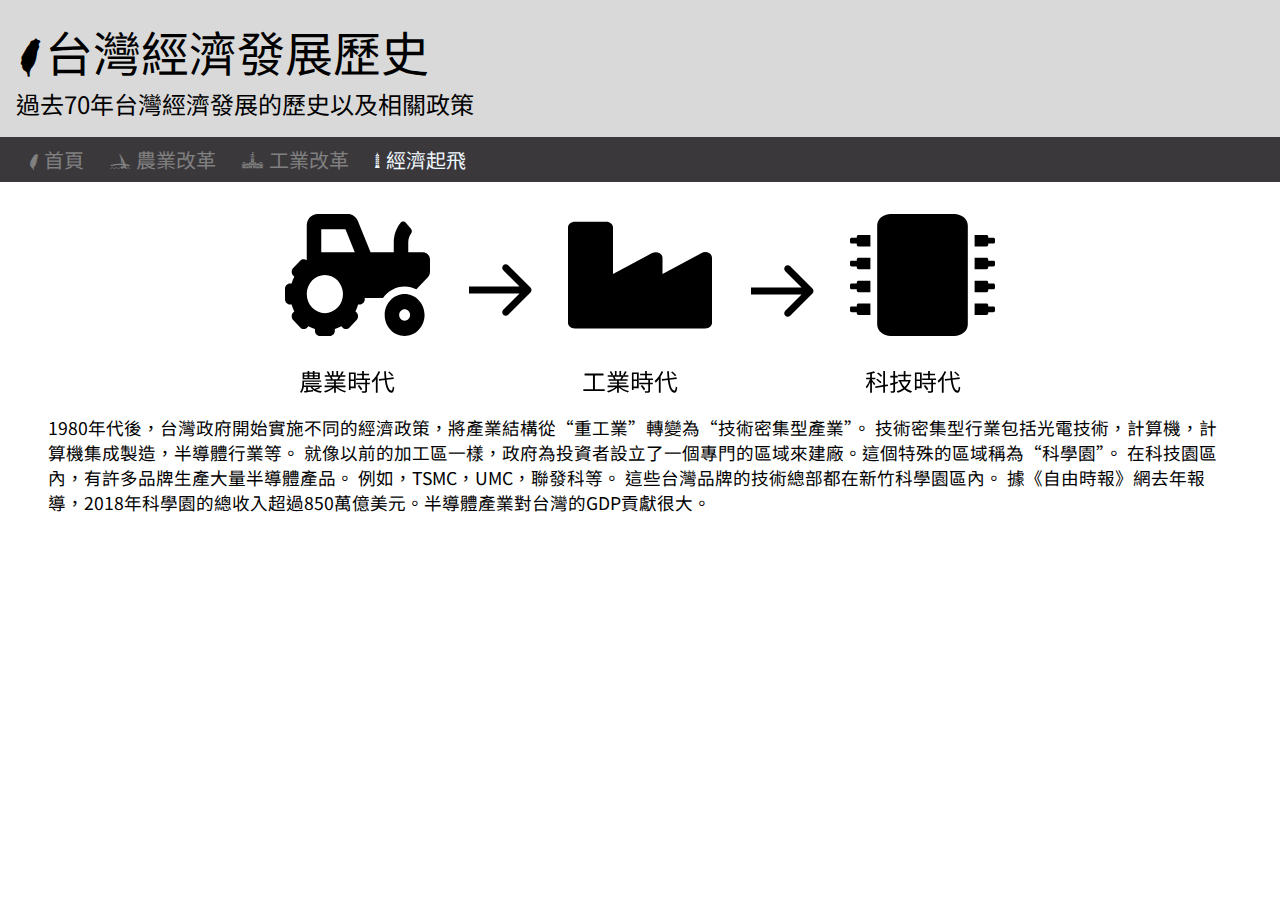
<file: fourth.html>
<!DOCTYPE html>
<html lang="zh-hant">
  <head>
    <meta charset="UTF-8" />
    <meta http-equiv="X-UA-Compatible" content="IE=edge" />
    <meta name="viewport" content="width=device-width, initial-scale=1.0" />
    <meta
      name="description"
      content="此網站介紹台灣過去70年歷史經濟發展相關政策"
    />
    <!-- 使用google font 字體引入 -->
    <link rel="preconnect" href="https://fonts.googleapis.com" />
    <link rel="preconnect" href="https://fonts.gstatic.com" crossorigin />
    <link
      href="https://fonts.googleapis.com/css2?family=Noto+Sans+TC&display=swap"
      rel="stylesheet"
    />
    <!-- 放入網頁title icon -->
    <link rel="icon" href="./res/taiwanIcon.png" />
    <!-- 跟etension css做連結 -->
    <link rel="stylesheet" href="./style.css" />
    <!-- 使用台灣icon -->
    <link rel="stylesheet" href="./res/twicon/twicon.css" />
    <title>台灣發展歷史</title>
  </head>
  <body>
    <!-- 標題 -->
    <header>
      <h1 class="headertitle">
        <i class="twicon-main-island"></i>台灣經濟發展歷史
      </h1>
      <h3 class="headertext">過去70年台灣經濟發展的歷史以及相關政策</h3>
    </header>

    <!-- 導覽列 -->
    <nav>
      <ul>
        <li>
          <a href="./index.html"><i class="twicon-main-island"></i> 首頁</a>
        </li>
        <li>
          <a href="./second.html"><i class="twicon-lovers-brg"></i> 農業改革</a>
        </li>
        <li>
          <a href="./third.html"
            ><i class="twicon-president-office"></i> 工業改革</a
          >
        </li>
        <li>
          <a class="active" href="./fourth.html"
            ><i class="twicon-taipei101"></i> 經濟起飛</a
          >
        </li>
      </ul>
    </nav>
    <section class="containner2">
      <section class="contentsvg">
        <svg
          width="710"
          height="189"
          viewBox="0 0 710 189"
          fill="none"
          xmlns="http://www.w3.org/2000/svg"
        >
          <g clip-path="url(#clip0)">
            <path
              d="M119.625 80.0625C108.614 80.0625 99.6875 89.4508 99.6875 101.031C99.6875 112.612 108.614 122 119.625 122C130.636 122 139.563 112.612 139.563 101.031C139.563 89.4508 130.636 80.0625 119.625 80.0625ZM119.625 106.75C116.628 106.75 114.188 104.184 114.188 101.031C114.188 97.8788 116.628 95.3125 119.625 95.3125C122.622 95.3125 125.063 97.8788 125.063 101.031C125.063 104.184 122.622 106.75 119.625 106.75ZM137.75 38.125H123.25V28.5461C123.25 25.1815 124.315 21.9314 126.229 19.2912C127.231 17.9092 127.034 15.941 125.93 14.6471L121.03 8.88787C119.521 7.11268 116.879 7.23897 115.434 9.07373C111.147 14.5113 108.75 21.4 108.75 28.5461V38.125H85.5659L72.858 6.9435C72.0232 4.88196 70.6301 3.12435 68.8522 1.88965C67.0743 0.654958 64.9903 -0.0022268 62.8598 -1.73353e-05H32.625C26.6279 -1.73353e-05 21.75 5.13018 21.75 11.4375V46.3505C19.7948 44.7468 17.0013 44.8112 15.2046 46.7007L8.15625 54.1137C6.21008 56.1605 6.21008 59.4797 8.15625 61.5266L9.30266 62.7323C8.17211 64.9388 7.27266 67.2167 6.6043 69.5757H4.98438C2.23164 69.5757 0 71.9228 0 74.8179V85.3023C0 88.1974 2.23164 90.5445 4.98438 90.5445H6.60203C7.27266 92.9058 8.16984 95.1814 9.30039 97.3903L8.15399 98.596C6.20781 100.643 6.20781 103.962 8.15399 106.009L15.2023 113.422C17.1485 115.469 20.3045 115.469 22.2507 113.422L23.3971 112.216C25.4951 113.405 27.661 114.351 29.904 115.054V116.758C29.904 119.653 32.1356 122 34.8884 122H44.8571C47.6098 122 49.8415 119.653 49.8415 116.758V115.056C52.0845 114.354 54.2504 113.408 56.3484 112.219L57.4948 113.424C59.4409 115.471 62.597 115.471 64.5431 113.424L71.5915 106.011C73.5377 103.964 73.5377 100.645 71.5915 98.5984L70.4451 97.3927C71.5756 95.1862 72.4751 92.9082 73.1434 90.5492H74.7656C77.5184 90.5492 79.75 88.2022 79.75 85.3071V83.8774H97.9974C102.961 76.9696 110.757 72.4399 119.625 72.4399C123.848 72.4399 127.797 73.5383 131.361 75.3469L142.875 63.2374C144.234 61.8078 144.998 59.8681 144.998 57.8451V45.75C145 41.5396 141.753 38.125 137.75 38.125ZM39.875 99.125C29.8655 99.125 21.75 90.5898 21.75 80.0625C21.75 69.5352 29.8655 61 39.875 61C49.8845 61 58 69.5352 58 80.0625C58 90.5898 49.8845 99.125 39.875 99.125ZM44.8594 38.125H36.25V15.25H60.4673L69.7903 38.125H44.8594Z"
              fill="black"
            />
          </g>
          <path
            d="M416.626 39.0259L377.5 60.1205V43.8507C377.5 39.3433 371.613 36.6071 367.126 39.0259L328 60.1205V13.3438C328 10.1853 324.978 7.625 321.25 7.625H289.75C286.022 7.625 283 10.1853 283 13.3438V108.656C283 111.815 286.022 114.375 289.75 114.375H420.25C423.978 114.375 427 111.815 427 108.656V43.8507C427 39.3431 421.113 36.6071 416.626 39.0259Z"
            fill="black"
          />
          <path
            d="M682.812 11.4375V110.562C682.812 116.879 676.726 122 669.219 122H605.781C598.274 122 592.188 116.879 592.188 110.562V11.4375C592.188 5.12066 598.274 0 605.781 0H669.219C676.726 0 682.812 5.12066 682.812 11.4375ZM710 25.2578V28.1172C710 28.4964 709.821 28.86 709.502 29.1281C709.184 29.3962 708.751 29.5469 708.301 29.5469H703.203V30.9766C703.203 31.3557 703.024 31.7194 702.705 31.9875C702.387 32.2556 701.955 32.4062 701.504 32.4062H689.609V20.9688H701.504C701.955 20.9688 702.387 21.1194 702.705 21.3875C703.024 21.6556 703.203 22.0193 703.203 22.3984V23.8281H708.301C708.751 23.8281 709.184 23.9788 709.502 24.2469C709.821 24.515 710 24.8786 710 25.2578V25.2578ZM710 48.1328V50.9922C710 51.3714 709.821 51.735 709.502 52.0031C709.184 52.2712 708.751 52.4219 708.301 52.4219H703.203V53.8516C703.203 54.2307 703.024 54.5944 702.705 54.8625C702.387 55.1306 701.955 55.2812 701.504 55.2812H689.609V43.8438H701.504C701.955 43.8438 702.387 43.9944 702.705 44.2625C703.024 44.5306 703.203 44.8943 703.203 45.2734V46.7031H708.301C708.751 46.7031 709.184 46.8538 709.502 47.1219C709.821 47.39 710 47.7536 710 48.1328ZM710 71.0078V73.8672C710 74.2464 709.821 74.61 709.502 74.8781C709.184 75.1462 708.751 75.2969 708.301 75.2969H703.203V76.7266C703.203 77.1057 703.024 77.4694 702.705 77.7375C702.387 78.0056 701.955 78.1562 701.504 78.1562H689.609V66.7188H701.504C701.955 66.7188 702.387 66.8694 702.705 67.1375C703.024 67.4056 703.203 67.7693 703.203 68.1484V69.5781H708.301C708.751 69.5781 709.184 69.7288 709.502 69.9969C709.821 70.265 710 70.6286 710 71.0078ZM710 93.8828V96.7422C710 97.1214 709.821 97.485 709.502 97.7531C709.184 98.0212 708.751 98.1719 708.301 98.1719H703.203V99.6016C703.203 99.9807 703.024 100.344 702.705 100.613C702.387 100.881 701.955 101.031 701.504 101.031H689.609V89.5938H701.504C701.955 89.5938 702.387 89.7444 702.705 90.0125C703.024 90.2806 703.203 90.6443 703.203 91.0234V92.4531H708.301C708.751 92.4531 709.184 92.6038 709.502 92.8719C709.821 93.14 710 93.5036 710 93.8828V93.8828ZM573.496 89.5938H585.391V101.031H573.496C573.045 101.031 572.613 100.881 572.295 100.613C571.976 100.344 571.797 99.9807 571.797 99.6016V98.1719H566.699C566.249 98.1719 565.816 98.0212 565.498 97.7531C565.179 97.485 565 97.1214 565 96.7422V93.8828C565 93.5036 565.179 93.14 565.498 92.8719C565.816 92.6038 566.249 92.4531 566.699 92.4531H571.797V91.0234C571.797 90.6443 571.976 90.2806 572.295 90.0125C572.613 89.7444 573.045 89.5938 573.496 89.5938V89.5938ZM573.496 66.7188H585.391V78.1562H573.496C573.045 78.1562 572.613 78.0056 572.295 77.7375C571.976 77.4694 571.797 77.1057 571.797 76.7266V75.2969H566.699C566.249 75.2969 565.816 75.1462 565.498 74.8781C565.179 74.61 565 74.2464 565 73.8672V71.0078C565 70.6286 565.179 70.265 565.498 69.9969C565.816 69.7288 566.249 69.5781 566.699 69.5781H571.797V68.1484C571.797 67.7693 571.976 67.4056 572.295 67.1375C572.613 66.8694 573.045 66.7188 573.496 66.7188V66.7188ZM573.496 43.8438H585.391V55.2812H573.496C573.045 55.2812 572.613 55.1306 572.295 54.8625C571.976 54.5944 571.797 54.2307 571.797 53.8516V52.4219H566.699C566.249 52.4219 565.816 52.2712 565.498 52.0031C565.179 51.735 565 51.3714 565 50.9922V48.1328C565 47.7536 565.179 47.39 565.498 47.1219C565.816 46.8538 566.249 46.7031 566.699 46.7031H571.797V45.2734C571.797 44.8943 571.976 44.5306 572.295 44.2625C572.613 43.9944 573.045 43.8438 573.496 43.8438V43.8438ZM573.496 20.9688H585.391V32.4062H573.496C573.045 32.4062 572.613 32.2556 572.295 31.9875C571.976 31.7194 571.797 31.3557 571.797 30.9766V29.5469H566.699C566.249 29.5469 565.816 29.3962 565.498 29.1281C565.179 28.86 565 28.4964 565 28.1172V25.2578C565 24.8786 565.179 24.515 565.498 24.2469C565.816 23.9788 566.249 23.8281 566.699 23.8281H571.797V22.3984C571.797 22.0193 571.976 21.6556 572.295 21.3875C572.613 21.1194 573.045 20.9688 573.496 20.9688V20.9688Z"
            fill="black"
          />
          <path
            d="M33.056 161.352H29.552V159.792H33.056V161.352ZM33.056 164.088H29.552V162.504H33.056V164.088ZM19.256 162.504H22.568V164.088H19.256V162.504ZM19.256 159.792H22.568V161.352H19.256V159.792ZM27.8 162.504V164.088H24.296V162.504H27.8ZM27.8 159.792V161.352H24.296V159.792H27.8ZM34.784 158.592H29.552V156.912H27.8V158.592H24.296V156.912H22.568V158.592H17.6V165.312H34.784V158.592ZM33.92 172.968C32.768 173.64 30.896 174.504 29.504 175.032C28.592 174.456 27.848 173.76 27.272 172.968H33.92ZM22.904 176.544V172.968H25.52C26.144 174.12 26.984 175.104 28.016 175.92L22.904 176.544ZM34.136 172.968H36.632V171.6H18.968C19.04 170.88 19.064 170.16 19.064 169.536V167.832H36.08V166.488H17.36V169.512C17.36 171.96 17.096 175.416 15.056 177.96C15.488 178.152 16.232 178.584 16.568 178.872C17.864 177.192 18.512 175.032 18.824 172.968H21.176V176.76C20.408 176.856 19.712 176.928 19.088 177L19.304 178.536C21.656 178.224 24.92 177.792 28.064 177.384L28.016 175.92C29.96 177.456 32.576 178.416 35.888 178.824C36.104 178.344 36.56 177.624 36.944 177.288C34.568 177.072 32.504 176.568 30.824 175.776C32.24 175.296 33.896 174.648 35.288 173.952L34.136 172.968ZM34.016 170.328V169.104H20.432V170.328H34.016ZM53.576 162.696C53.24 163.512 52.76 164.496 52.352 165.192L52.592 165.264H46.952L47.72 165.096C47.528 164.448 47.024 163.44 46.52 162.696H53.576ZM60.464 173.136V171.624H50.84V169.848H58.352V168.48H50.84V166.728H59.528V165.264H54.08C54.56 164.544 55.088 163.608 55.568 162.696H60.368V161.16H56.648C57.32 160.248 58.088 158.928 58.76 157.704L56.936 157.224C56.504 158.304 55.736 159.864 55.112 160.872L56 161.16H53.096V156.912H51.416V161.16H48.56V156.912H46.904V161.16H43.952L45.176 160.704C44.816 159.744 43.952 158.256 43.136 157.176L41.624 157.68C42.344 158.76 43.184 160.2 43.52 161.16H39.704V162.696H45.56L44.72 162.864C45.2 163.584 45.68 164.544 45.896 165.264H40.664V166.728H49.088V168.48H41.864V169.848H49.088V171.624H39.608V173.136H47.456C45.296 174.816 41.96 176.256 38.984 176.928C39.368 177.312 39.896 177.984 40.136 178.44C43.28 177.528 46.784 175.8 49.088 173.712V178.824H50.84V173.592C53.144 175.8 56.648 177.6 59.864 178.512C60.104 178.008 60.656 177.312 61.064 176.928C57.992 176.28 54.68 174.864 52.496 173.136H60.464ZM69.032 160.104V165.432H65.552V160.104H69.032ZM65.552 172.536V166.992H69.032V172.536H65.552ZM70.712 158.496H63.92V176.088H65.552V174.144H70.712V158.496ZM72.68 171.936C73.904 173.208 75.176 174.984 75.728 176.16L77.24 175.2C76.688 174.024 75.344 172.32 74.12 171.12L72.68 171.936ZM85.064 165.984V164.4H78.872V161.352H84.032V159.768H78.872V156.912H77.12V159.768H72.128V161.352H77.12V164.4H71.096V165.984H80.288V168.696H71.216V170.28H80.288V176.688C80.288 177.048 80.168 177.144 79.76 177.168C79.376 177.192 78.056 177.192 76.568 177.144C76.832 177.6 77.072 178.32 77.144 178.8C79.088 178.8 80.288 178.776 81.032 178.512C81.752 178.248 82.016 177.72 82.016 176.712V170.28H84.8V168.696H82.016V165.984H85.064ZM108.344 161.28C107.528 160.2 105.824 158.568 104.384 157.44L103.088 158.304C104.504 159.48 106.184 161.16 106.952 162.24L108.344 161.28ZM93.536 157.2C91.976 160.968 89.336 164.616 86.6 166.944C86.912 167.352 87.44 168.24 87.632 168.672C88.736 167.664 89.816 166.488 90.848 165.144V178.8H92.648V162.576C93.632 161.016 94.52 159.408 95.216 157.728L93.536 157.2ZM108.8 164.928L108.56 163.248L101.384 164.16C101.144 162.048 101 159.72 100.928 157.296H99.152C99.248 159.792 99.416 162.168 99.608 164.4L93.8 165.12L94.04 166.8L99.8 166.08C100.712 173.568 102.632 178.536 106.568 178.824C107.816 178.896 108.776 177.648 109.304 173.544C108.944 173.376 108.176 172.944 107.816 172.608C107.576 175.368 107.192 176.784 106.496 176.736C103.928 176.496 102.368 172.2 101.552 165.84L108.8 164.928Z"
            fill="black"
          />
          <path
            d="M309.912 175.224V161.448H318.528V159.624H299.568V161.448H307.968V175.224H298.32V177H319.728V175.224H309.912ZM336.576 162.696C336.24 163.512 335.76 164.496 335.352 165.192L335.592 165.264H329.952L330.72 165.096C330.528 164.448 330.024 163.44 329.52 162.696H336.576ZM343.464 173.136V171.624H333.84V169.848H341.352V168.48H333.84V166.728H342.528V165.264H337.08C337.56 164.544 338.088 163.608 338.568 162.696H343.368V161.16H339.648C340.32 160.248 341.088 158.928 341.76 157.704L339.936 157.224C339.504 158.304 338.736 159.864 338.112 160.872L339 161.16H336.096V156.912H334.416V161.16H331.56V156.912H329.904V161.16H326.952L328.176 160.704C327.816 159.744 326.952 158.256 326.136 157.176L324.624 157.68C325.344 158.76 326.184 160.2 326.52 161.16H322.704V162.696H328.56L327.72 162.864C328.2 163.584 328.68 164.544 328.896 165.264H323.664V166.728H332.088V168.48H324.864V169.848H332.088V171.624H322.608V173.136H330.456C328.296 174.816 324.96 176.256 321.984 176.928C322.368 177.312 322.896 177.984 323.136 178.44C326.28 177.528 329.784 175.8 332.088 173.712V178.824H333.84V173.592C336.144 175.8 339.648 177.6 342.864 178.512C343.104 178.008 343.656 177.312 344.064 176.928C340.992 176.28 337.68 174.864 335.496 173.136H343.464ZM352.032 160.104V165.432H348.552V160.104H352.032ZM348.552 172.536V166.992H352.032V172.536H348.552ZM353.712 158.496H346.92V176.088H348.552V174.144H353.712V158.496ZM355.68 171.936C356.904 173.208 358.176 174.984 358.728 176.16L360.24 175.2C359.688 174.024 358.344 172.32 357.12 171.12L355.68 171.936ZM368.064 165.984V164.4H361.872V161.352H367.032V159.768H361.872V156.912H360.12V159.768H355.128V161.352H360.12V164.4H354.096V165.984H363.288V168.696H354.216V170.28H363.288V176.688C363.288 177.048 363.168 177.144 362.76 177.168C362.376 177.192 361.056 177.192 359.568 177.144C359.832 177.6 360.072 178.32 360.144 178.8C362.088 178.8 363.288 178.776 364.032 178.512C364.752 178.248 365.016 177.72 365.016 176.712V170.28H367.8V168.696H365.016V165.984H368.064ZM391.344 161.28C390.528 160.2 388.824 158.568 387.384 157.44L386.088 158.304C387.504 159.48 389.184 161.16 389.952 162.24L391.344 161.28ZM376.536 157.2C374.976 160.968 372.336 164.616 369.6 166.944C369.912 167.352 370.44 168.24 370.632 168.672C371.736 167.664 372.816 166.488 373.848 165.144V178.8H375.648V162.576C376.632 161.016 377.52 159.408 378.216 157.728L376.536 157.2ZM391.8 164.928L391.56 163.248L384.384 164.16C384.144 162.048 384 159.72 383.928 157.296H382.152C382.248 159.792 382.416 162.168 382.608 164.4L376.8 165.12L377.04 166.8L382.8 166.08C383.712 173.568 385.632 178.536 389.568 178.824C390.816 178.896 391.776 177.648 392.304 173.544C391.944 173.376 391.176 172.944 390.816 172.608C390.576 175.368 390.192 176.784 389.496 176.736C386.928 176.496 385.368 172.2 384.552 165.84L391.8 164.928Z"
            fill="black"
          />
          <path
            d="M597.112 161.856C596.32 160.848 594.64 159.48 593.2 158.568L592.072 159.6C593.488 160.584 595.144 162 595.888 163.008L597.112 161.856ZM596.536 168.168C595.648 167.136 593.776 165.72 592.24 164.784L591.136 165.84C592.648 166.8 594.496 168.288 595.36 169.344L596.536 168.168ZM590.224 169.872C589.72 169.224 587.656 166.584 586.912 165.744V165.312H590.44V163.632H586.912V159.624C588.064 159.36 589.168 159.024 590.056 158.664L588.976 157.248C587.176 158.04 584.032 158.736 581.344 159.168C581.536 159.552 581.776 160.176 581.872 160.56C582.928 160.416 584.056 160.224 585.16 160.008V163.632H581.128V165.312H584.92C583.984 168.072 582.304 171.144 580.792 172.848C581.08 173.256 581.512 173.976 581.68 174.456C582.928 172.968 584.176 170.592 585.16 168.192V178.8H586.912V167.688C587.728 168.912 588.736 170.472 589.144 171.264L590.224 169.872ZM603.064 172.032L602.8 170.4L599.992 170.832V156.912H598.24V171.12L590.128 172.416L590.416 174.12L598.24 172.824V178.8H599.992V172.536L603.064 172.032ZM612.736 167.4C611.872 167.664 610.96 167.928 610.096 168.168V163.416H612.736V161.736H610.096V156.936H608.344V161.736H605.272V163.416H608.344V168.648C607.072 169.008 605.92 169.296 604.96 169.512L605.464 171.264L608.344 170.424V176.688C608.344 177.024 608.2 177.144 607.864 177.144C607.576 177.168 606.544 177.168 605.392 177.144C605.632 177.624 605.896 178.32 605.944 178.776C607.6 178.8 608.608 178.752 609.208 178.464C609.832 178.176 610.096 177.696 610.096 176.688V169.896C611.032 169.608 612.016 169.32 612.976 169.032L612.736 167.4ZM623.44 167.568C622.576 169.752 621.232 171.6 619.576 173.088C618.064 171.552 616.864 169.656 616.048 167.568H623.44ZM624.568 165.84L624.28 165.912H620.464V162.336H626.2V160.68H620.464V156.912H618.712V160.68H613.096V162.336H618.712V165.912H613.576V167.568H614.368L614.296 167.592C615.232 170.16 616.552 172.368 618.232 174.168C616.288 175.584 614.056 176.592 611.728 177.216C612.064 177.6 612.496 178.344 612.688 178.824C615.136 178.056 617.464 176.952 619.504 175.392C621.28 176.952 623.416 178.104 625.912 178.872C626.176 178.392 626.68 177.696 627.064 177.336C624.664 176.688 622.6 175.656 620.872 174.24C623.032 172.248 624.736 169.632 625.744 166.344L624.568 165.84ZM635.032 160.104V165.432H631.552V160.104H635.032ZM631.552 172.536V166.992H635.032V172.536H631.552ZM636.712 158.496H629.92V176.088H631.552V174.144H636.712V158.496ZM638.68 171.936C639.904 173.208 641.176 174.984 641.728 176.16L643.24 175.2C642.688 174.024 641.344 172.32 640.12 171.12L638.68 171.936ZM651.064 165.984V164.4H644.872V161.352H650.032V159.768H644.872V156.912H643.12V159.768H638.128V161.352H643.12V164.4H637.096V165.984H646.288V168.696H637.216V170.28H646.288V176.688C646.288 177.048 646.168 177.144 645.76 177.168C645.376 177.192 644.056 177.192 642.568 177.144C642.832 177.6 643.072 178.32 643.144 178.8C645.088 178.8 646.288 178.776 647.032 178.512C647.752 178.248 648.016 177.72 648.016 176.712V170.28H650.8V168.696H648.016V165.984H651.064ZM674.344 161.28C673.528 160.2 671.824 158.568 670.384 157.44L669.088 158.304C670.504 159.48 672.184 161.16 672.952 162.24L674.344 161.28ZM659.536 157.2C657.976 160.968 655.336 164.616 652.6 166.944C652.912 167.352 653.44 168.24 653.632 168.672C654.736 167.664 655.816 166.488 656.848 165.144V178.8H658.648V162.576C659.632 161.016 660.52 159.408 661.216 157.728L659.536 157.2ZM674.8 164.928L674.56 163.248L667.384 164.16C667.144 162.048 667 159.72 666.928 157.296H665.152C665.248 159.792 665.416 162.168 665.608 164.4L659.8 165.12L660.04 166.8L665.8 166.08C666.712 173.568 668.632 178.536 672.568 178.824C673.816 178.896 674.776 177.648 675.304 173.544C674.944 173.376 674.176 172.944 673.816 172.608C673.576 175.368 673.192 176.784 672.496 176.736C669.928 176.496 668.368 172.2 667.552 165.84L674.8 164.928Z"
            fill="black"
          />
          <path
            d="M245.475 78.4749C246.842 77.108 246.842 74.892 245.475 73.5251L223.201 51.2513C221.834 49.8844 219.618 49.8844 218.251 51.2513C216.884 52.6181 216.884 54.8342 218.251 56.201L238.05 76L218.251 95.799C216.884 97.1658 216.884 99.3819 218.251 100.749C219.618 102.116 221.834 102.116 223.201 100.749L245.475 78.4749ZM184 79.5H243V72.5H184V79.5Z"
            fill="black"
          />
          <path
            d="M527.475 79.4749C528.842 78.108 528.842 75.892 527.475 74.5251L505.201 52.2513C503.834 50.8844 501.618 50.8844 500.251 52.2513C498.884 53.6181 498.884 55.8342 500.251 57.201L520.05 77L500.251 96.799C498.884 98.1658 498.884 100.382 500.251 101.749C501.618 103.116 503.834 103.116 505.201 101.749L527.475 79.4749ZM466 80.5H525V73.5H466V80.5Z"
            fill="black"
          />
          <defs>
            <clipPath id="clip0">
              <rect width="145" height="122" fill="white" />
            </clipPath>
          </defs>
        </svg>
        <section class="content_ecnomic">
          <p>
            1980年代後，台灣政府開始實施不同的經濟政策，將產業結構從“重工業”轉變為“技術密集型產業”。
            技術密集型行業包括光電技術，計算機，計算機集成製造，半導體行業等。
            就像以前的加工區一樣，政府為投資者設立了一個專門的區域來建廠。這個特殊的區域稱為“科學園”。
            在科技園區內，有許多品牌生產大量半導體產品。
            例如，TSMC，UMC，聯發科等。
            這些台灣品牌的技術總部都在新竹科學園區內。
            據《自由時報》網去年報導，2018年科學園的總收入超過850萬億美元。半導體產業對台灣的GDP貢獻很大。
          </p>
        </section>
      </section>
    </section>
  </body>
</html>
</file>
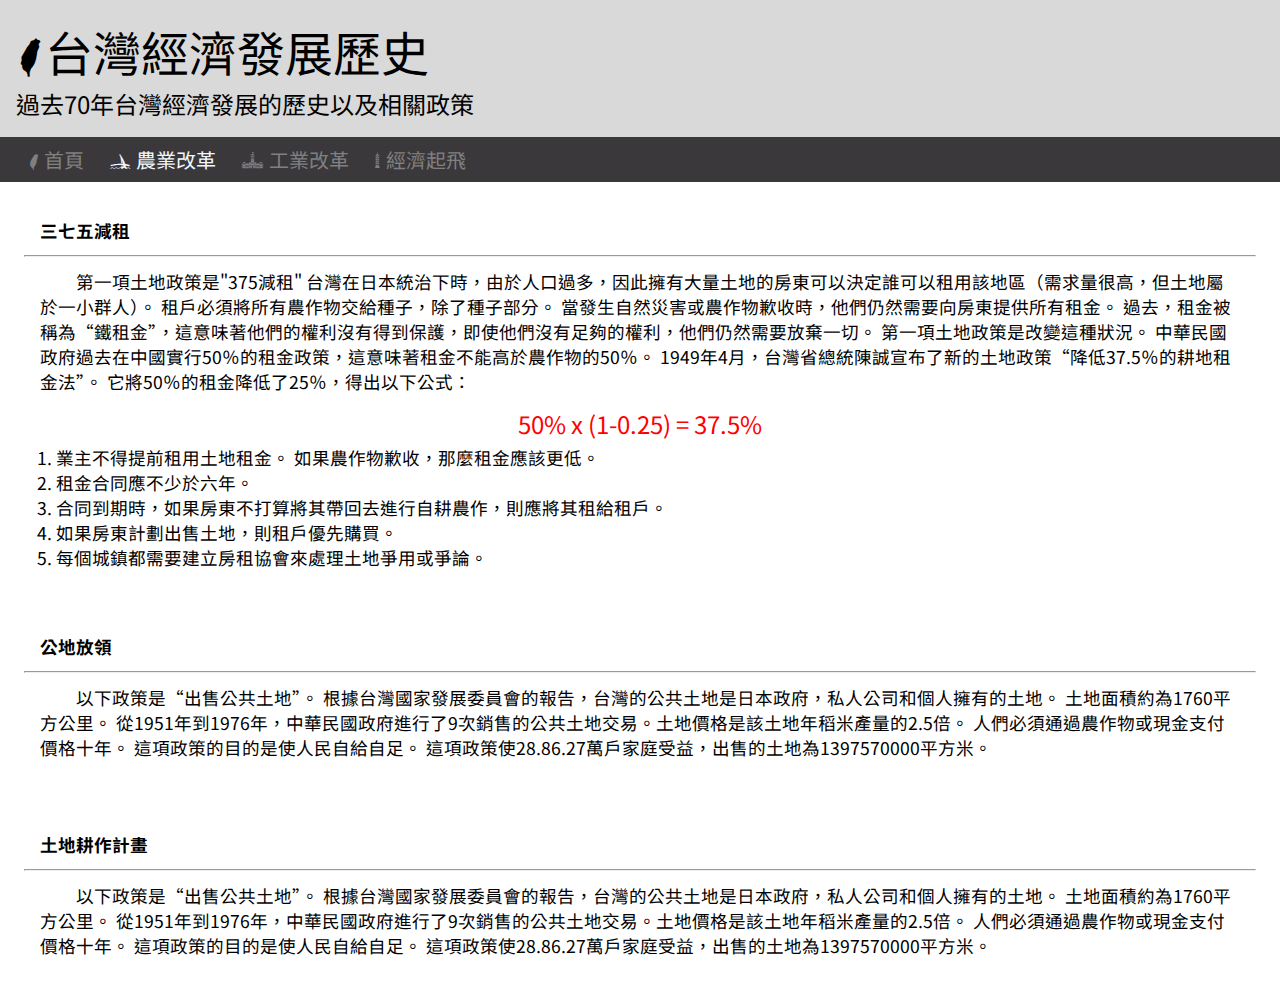
<file: second.html>
<!DOCTYPE html>
<html lang="zh-hant">
  <head>
    <meta charset="UTF-8" />
    <meta http-equiv="X-UA-Compatible" content="IE=edge" />
    <meta name="viewport" content="width=device-width, initial-scale=1.0" />
    <meta
      name="description"
      content="此網站介紹台灣過去70年歷史經濟發展相關政策"
    />
    <!-- 使用google font 字體引入 -->
    <link rel="preconnect" href="https://fonts.googleapis.com" />
    <link rel="preconnect" href="https://fonts.gstatic.com" crossorigin />
    <link
      href="https://fonts.googleapis.com/css2?family=Noto+Sans+TC&display=swap"
      rel="stylesheet"
    />
    <!-- 放入網頁title icon -->
    <link rel="icon" href="./res/taiwanIcon.png" />
    <!-- 跟etension css做連結 -->
    <link rel="stylesheet" href="./style.css" />
    <!-- 使用台灣icon -->
    <link rel="stylesheet" href="./res/twicon/twicon.css" />
    <title>台灣發展歷史</title>
  </head>
  <body>
    <!-- 標題 -->
    <header>
      <h1 class="headertitle">
        <i class="twicon-main-island"></i>台灣經濟發展歷史
      </h1>
      <h3 class="headertext">過去70年台灣經濟發展的歷史以及相關政策</h3>
    </header>

    <!-- 導覽列 -->
    <nav>
      <ul>
        <li>
          <a href="./index.html"><i class="twicon-main-island"></i> 首頁</a>
        </li>
        <li>
          <a class="active" href="./second.html"
            ><i class="twicon-lovers-brg"></i> 農業改革</a
          >
        </li>
        <li>
          <a href="./third.html"
            ><i class="twicon-president-office"></i> 工業改革</a
          >
        </li>
        <li>
          <a href="./fourth.html"><i class="twicon-taipei101"></i> 經濟起飛</a>
        </li>
      </ul>
    </nav>
    <section class="containner">
      <section class="content">
        <h2 class="h2large">三七五減租</h2>
        <hr />
        <p>
          　　第一項土地政策是"375減租"
          台灣在日本統治下時，由於人口過多，因此擁有大量土地的房東可以決定誰可以租用該地區（需求量很高，但土地屬於一小群人）。
          租戶必須將所有農作物交給種子，除了種子部分。
          當發生自然災害或農作物歉收時，他們仍然需要向房東提供所有租金。
          過去，租金被稱為“鐵租金”，這意味著他們的權利沒有得到保護，即使他們沒有足夠的權利，他們仍然需要放棄一切。
          第一項土地政策是改變這種狀況。
          中華民國政府過去在中國實行50％的租金政策，這意味著租金不能高於農作物的50％。
          1949年4月，台灣省總統陳誠宣布了新的土地政策“降低37.5％的耕地租金法”。
          它將50％的租金降低了25％，得出以下公式：
        </p>
        <p class="function">50% x (1-0.25) = 37.5%</p>
        <ol>
          <li>業主不得提前租用土地租金。 如果農作物歉收，那麼租金應該更低。</li>
          <li>租金合同應不少於六年。</li>
          <li>
            合同到期時，如果房東不打算將其帶回去進行自耕農作，則應將其租給租戶。
          </li>
          <li>如果房東計劃出售土地，則租戶優先購買。</li>
          <li>每個城鎮都需要建立房租協會來處理土地爭用或爭論。</li>
        </ol>
        <p></p>
        <p></p>
        <h2 class="h2large">公地放領</h2>
        <hr />
        <p>
          　　以下政策是“出售公共土地”。
          根據台灣國家發展委員會的報告，台灣的公共土地是日本政府，私人公司和個人擁有的土地。
          土地面積約為1760平方公里。
          從1951年到1976年，中華民國政府進行了9次銷售的公共土地交易。土地價格是該土地年稻米產量的2.5倍。
          人們必須通過農作物或現金支付價格十年。
          這項政策的目的是使人民自給自足。
          這項政策使28.86.27萬戶家庭受益，出售的土地為1397570000平方米。
        </p>
        <p></p>
        <p></p>
        <h2 class="h2large">土地耕作計畫</h2>
        <hr />
        <p>
          　　以下政策是“出售公共土地”。
          根據台灣國家發展委員會的報告，台灣的公共土地是日本政府，私人公司和個人擁有的土地。
          土地面積約為1760平方公里。
          從1951年到1976年，中華民國政府進行了9次銷售的公共土地交易。土地價格是該土地年稻米產量的2.5倍。
          人們必須通過農作物或現金支付價格十年。
          這項政策的目的是使人民自給自足。
          這項政策使28.86.27萬戶家庭受益，出售的土地為1397570000平方米。
        </p>
      </section>
    </section>
  </body>
</html>
</file>
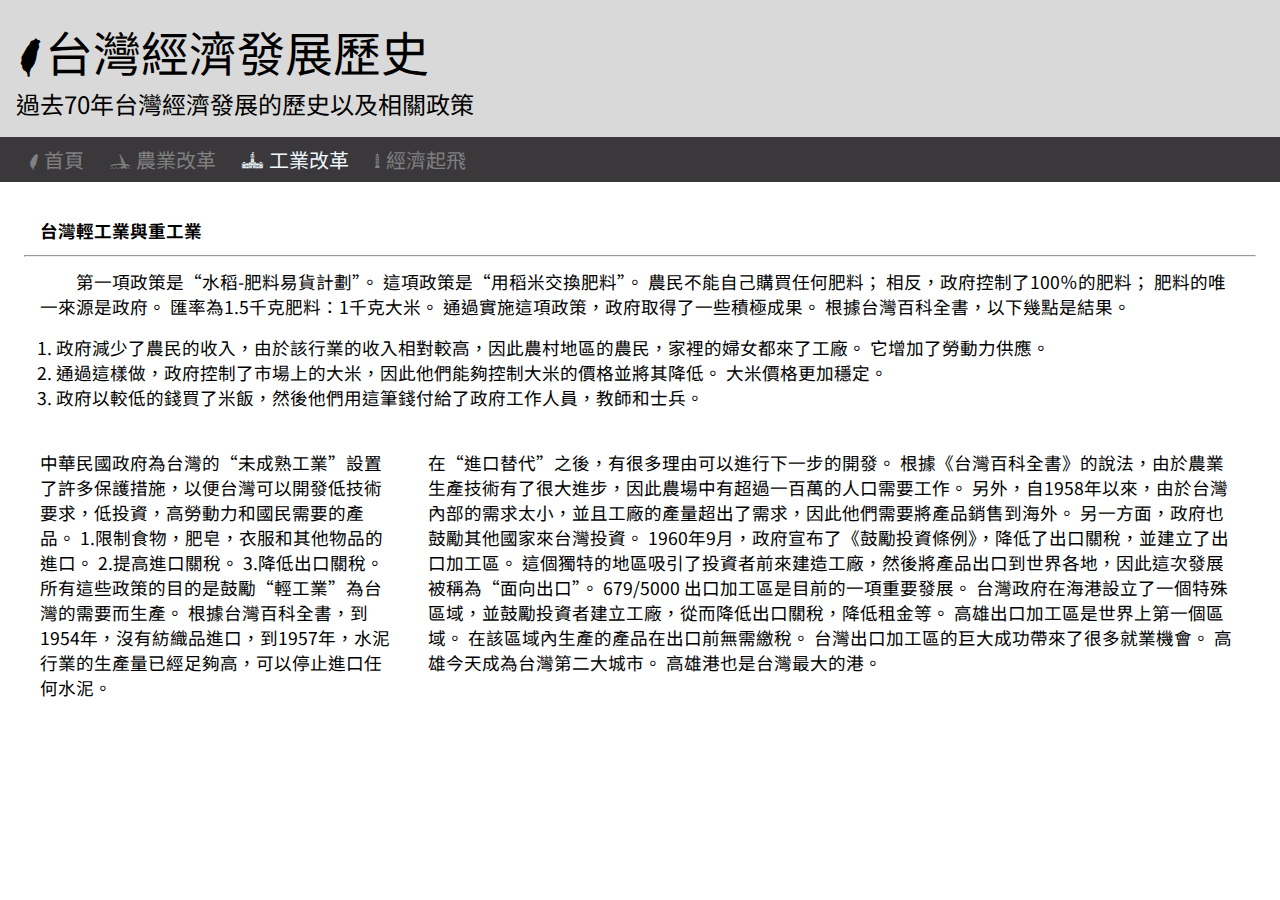
<file: third.html>
<!DOCTYPE html>
<html lang="zh-hant">
  <head>
    <meta charset="UTF-8" />
    <meta http-equiv="X-UA-Compatible" content="IE=edge" />
    <meta name="viewport" content="width=device-width, initial-scale=1.0" />
    <meta
      name="description"
      content="此網站介紹台灣過去70年歷史經濟發展相關政策"
    />
    <!-- 使用google font 字體引入 -->
    <link rel="preconnect" href="https://fonts.googleapis.com" />
    <link rel="preconnect" href="https://fonts.gstatic.com" crossorigin />
    <link
      href="https://fonts.googleapis.com/css2?family=Noto+Sans+TC&display=swap"
      rel="stylesheet"
    />
    <!-- 放入網頁title icon -->
    <link rel="icon" href="./res/taiwanIcon.png" />
    <!-- 跟etension css做連結 -->
    <link rel="stylesheet" href="./style.css" />
    <!-- 使用台灣icon -->
    <link rel="stylesheet" href="./res/twicon/twicon.css" />
    <title>台灣發展歷史</title>
  </head>
  <body>
    <!-- 標題 -->
    <header>
      <h1 class="headertitle">
        <i class="twicon-main-island"></i>台灣經濟發展歷史
      </h1>
      <h3 class="headertext">過去70年台灣經濟發展的歷史以及相關政策</h3>
    </header>

    <!-- 導覽列 -->
    <nav>
      <ul>
        <li>
          <a href="./index.html"><i class="twicon-main-island"></i> 首頁</a>
        </li>
        <li>
          <a href="./second.html"><i class="twicon-lovers-brg"></i> 農業改革</a>
        </li>
        <li>
          <a class="active" href="./third.html"
            ><i class="twicon-president-office"></i> 工業改革</a
          >
        </li>
        <li>
          <a href="./fourth.html"><i class="twicon-taipei101"></i> 經濟起飛</a>
        </li>
      </ul>
    </nav>
    <section class="containner">
      <section class="content">
        <h2 class="h2large">台灣輕工業與重工業</h2>
        <hr />
        <p>
          　　第一項政策是“水稻-肥料易貨計劃”。 這項政策是“用稻米交換肥料”。
          農民不能自己購買任何肥料； 相反，政府控制了100％的肥料；
          肥料的唯一來源是政府。 匯率為1.5千克肥料：1千克大米。
          通過實施這項政策，政府取得了一些積極成果。
          根據台灣百科全書，以下幾點是結果。
        </p>
        <ol>
          <li>
            政府減少了農民的收入，由於該行業的收入相對較高，因此農村地區的農民，家裡的婦女都來了工廠。
            它增加了勞動力供應。
          </li>
          <li>
            通過這樣做，政府控制了市場上的大米，因此他們能夠控制大米的價格並將其降低。
            大米價格更加穩定。
          </li>
          <li>
            政府以較低的錢買了米飯，然後他們用這筆錢付給了政府工作人員，教師和士兵。
          </li>
        </ol>
      </section>
    </section>
    <section class="containner1">
      <section class="left1">
        <p>
          中華民國政府為台灣的“未成熟工業”設置了許多保護措施，以便台灣可以開發低技術要求，低投資，高勞動力和國民需要的產品。
          1.限制食物，肥皂，衣服和其他物品的進口。 2.提高進口關稅。
          3.降低出口關稅。 所有這些政策的目的是鼓勵“輕工業”為台灣的需要而生產。
          根據台灣百科全書，到1954年，沒有紡織品進口，到1957年，水泥行業的生產量已經足夠高，可以停止進口任何水泥。
        </p>
      </section>
      <section class="right1">
        <p>
          在“進口替代”之後，有很多理由可以進行下一步的開發。
          根據《台灣百科全書》的說法，由於農業生產技術有了很大進步，因此農場中有超過一百萬的人口需要工作。
          另外，自1958年以來，由於台灣內部的需求太小，並且工廠的產量超出了需求，因此他們需要將產品銷售到海外。
          另一方面，政府也鼓勵其他國家來台灣投資。
          1960年9月，政府宣布了《鼓勵投資條例》，降低了出口關稅，並建立了出口加工區。
          這個獨特的地區吸引了投資者前來建造工廠，然後將產品出口到世界各地，因此這次發展被稱為“面向出口”。
          679/5000 出口加工區是目前的一項重要發展。
          台灣政府在海港設立了一個特殊區域，並鼓勵投資者建立工廠，從而降低出口關稅，降低租金等。
          高雄出口加工區是世界上第一個區域。
          在該區域內生產的產品在出口前無需繳稅。
          台灣出口加工區的巨大成功帶來了很多就業機會。
          高雄今天成為台灣第二大城市。 高雄港也是台灣最大的港。
        </p>
      </section>
    </section>
  </body>
</html>
</file>
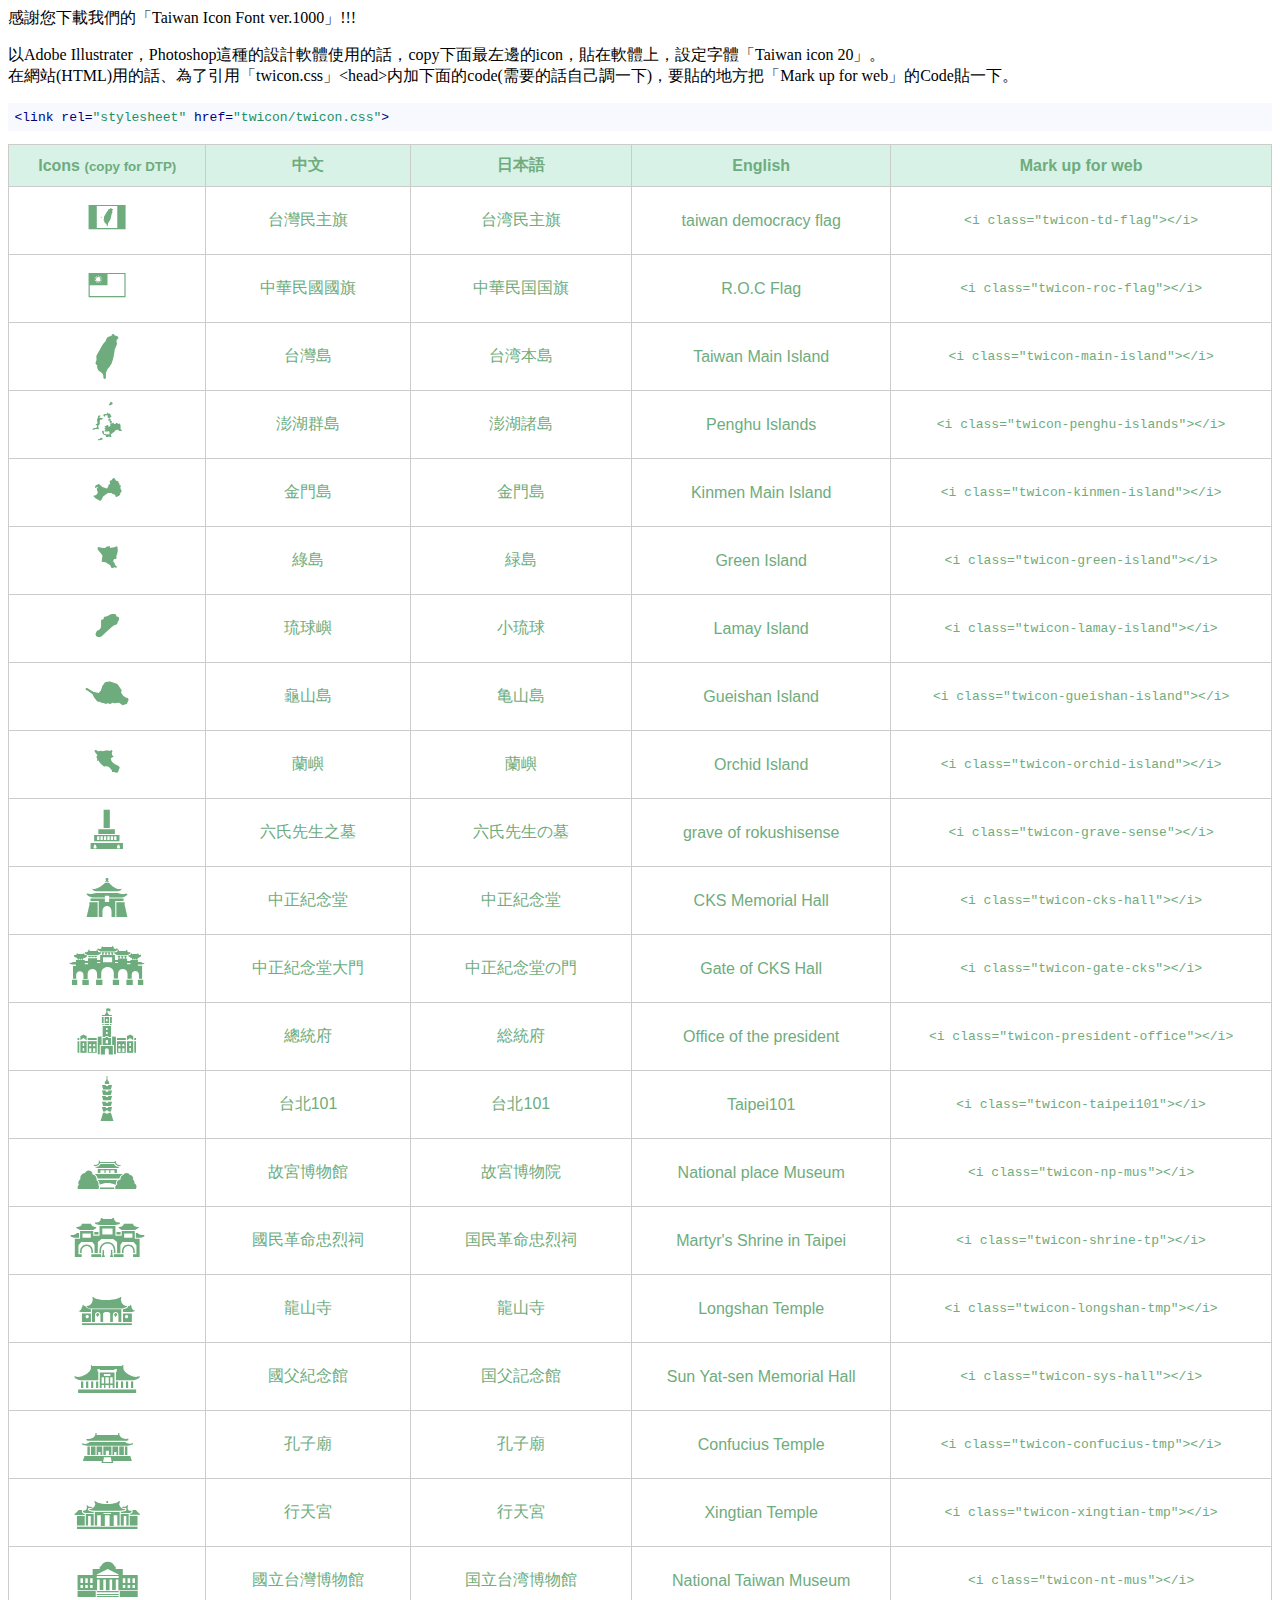
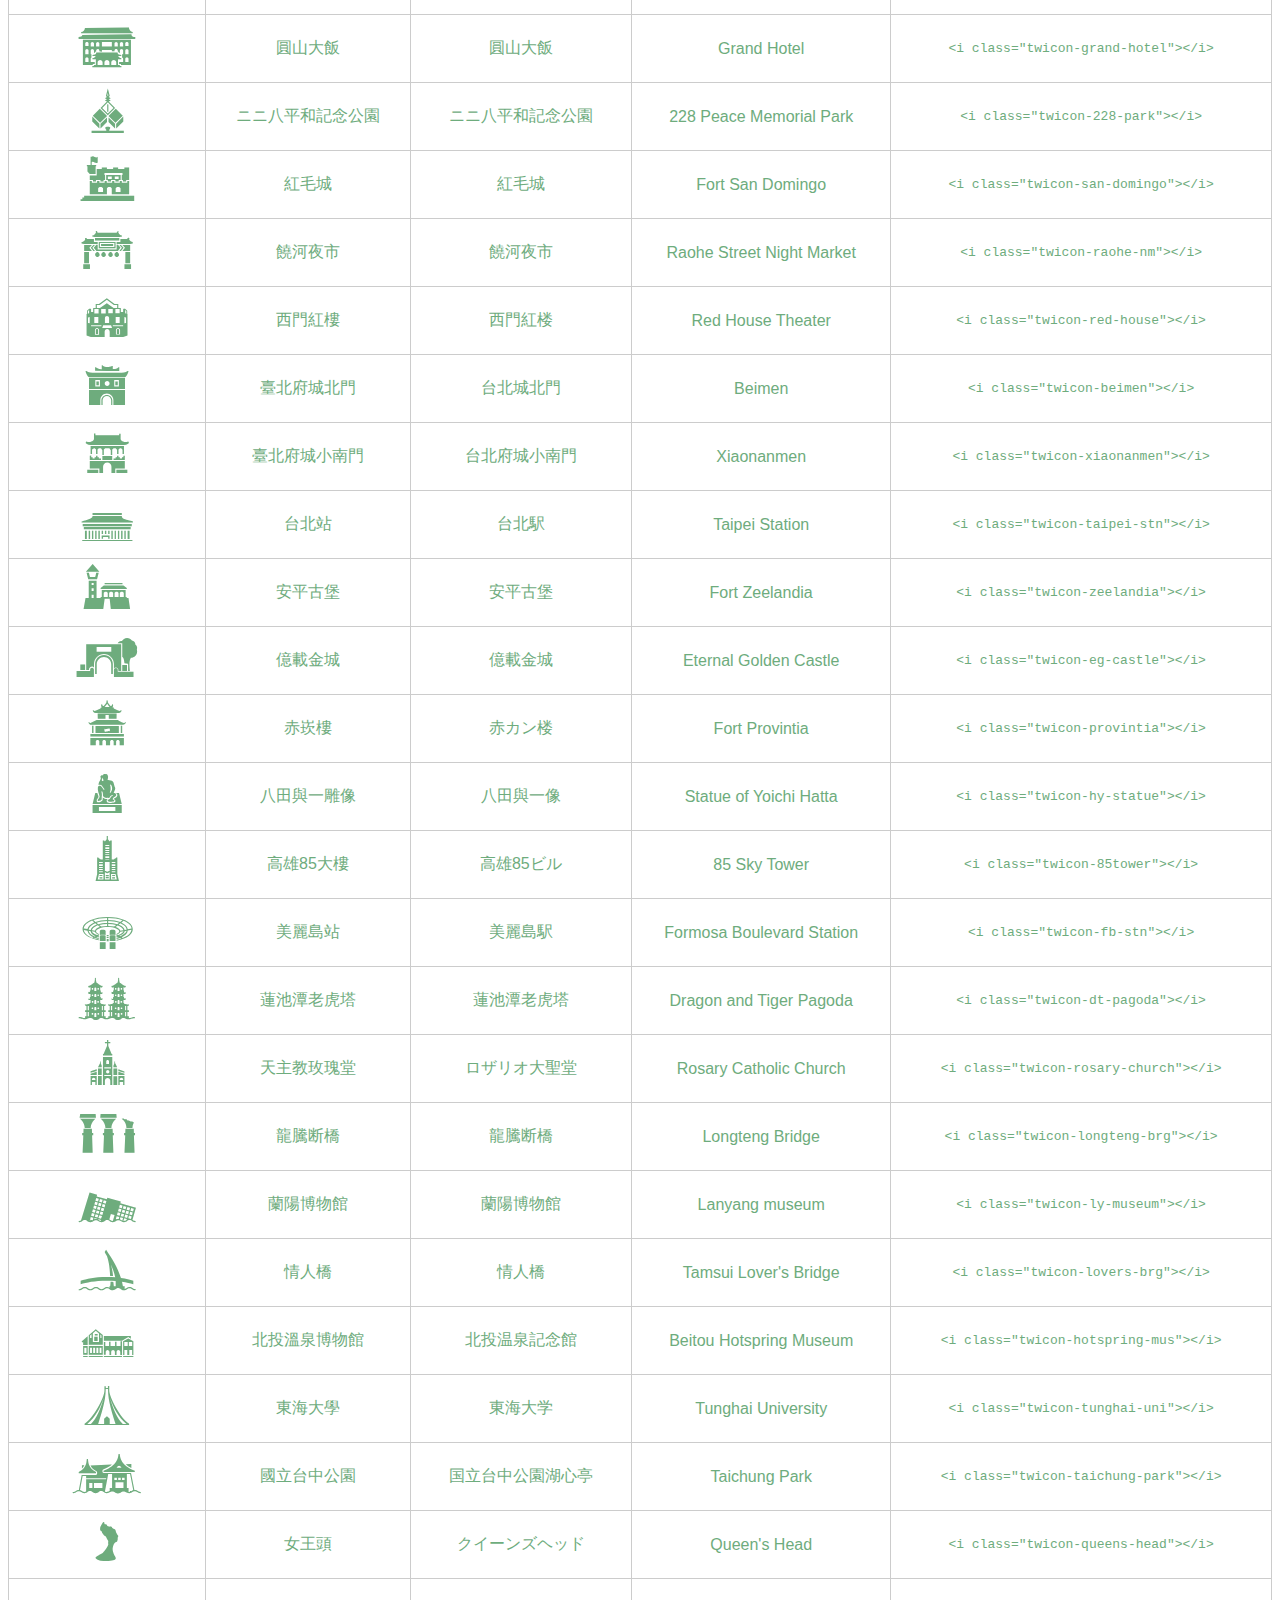
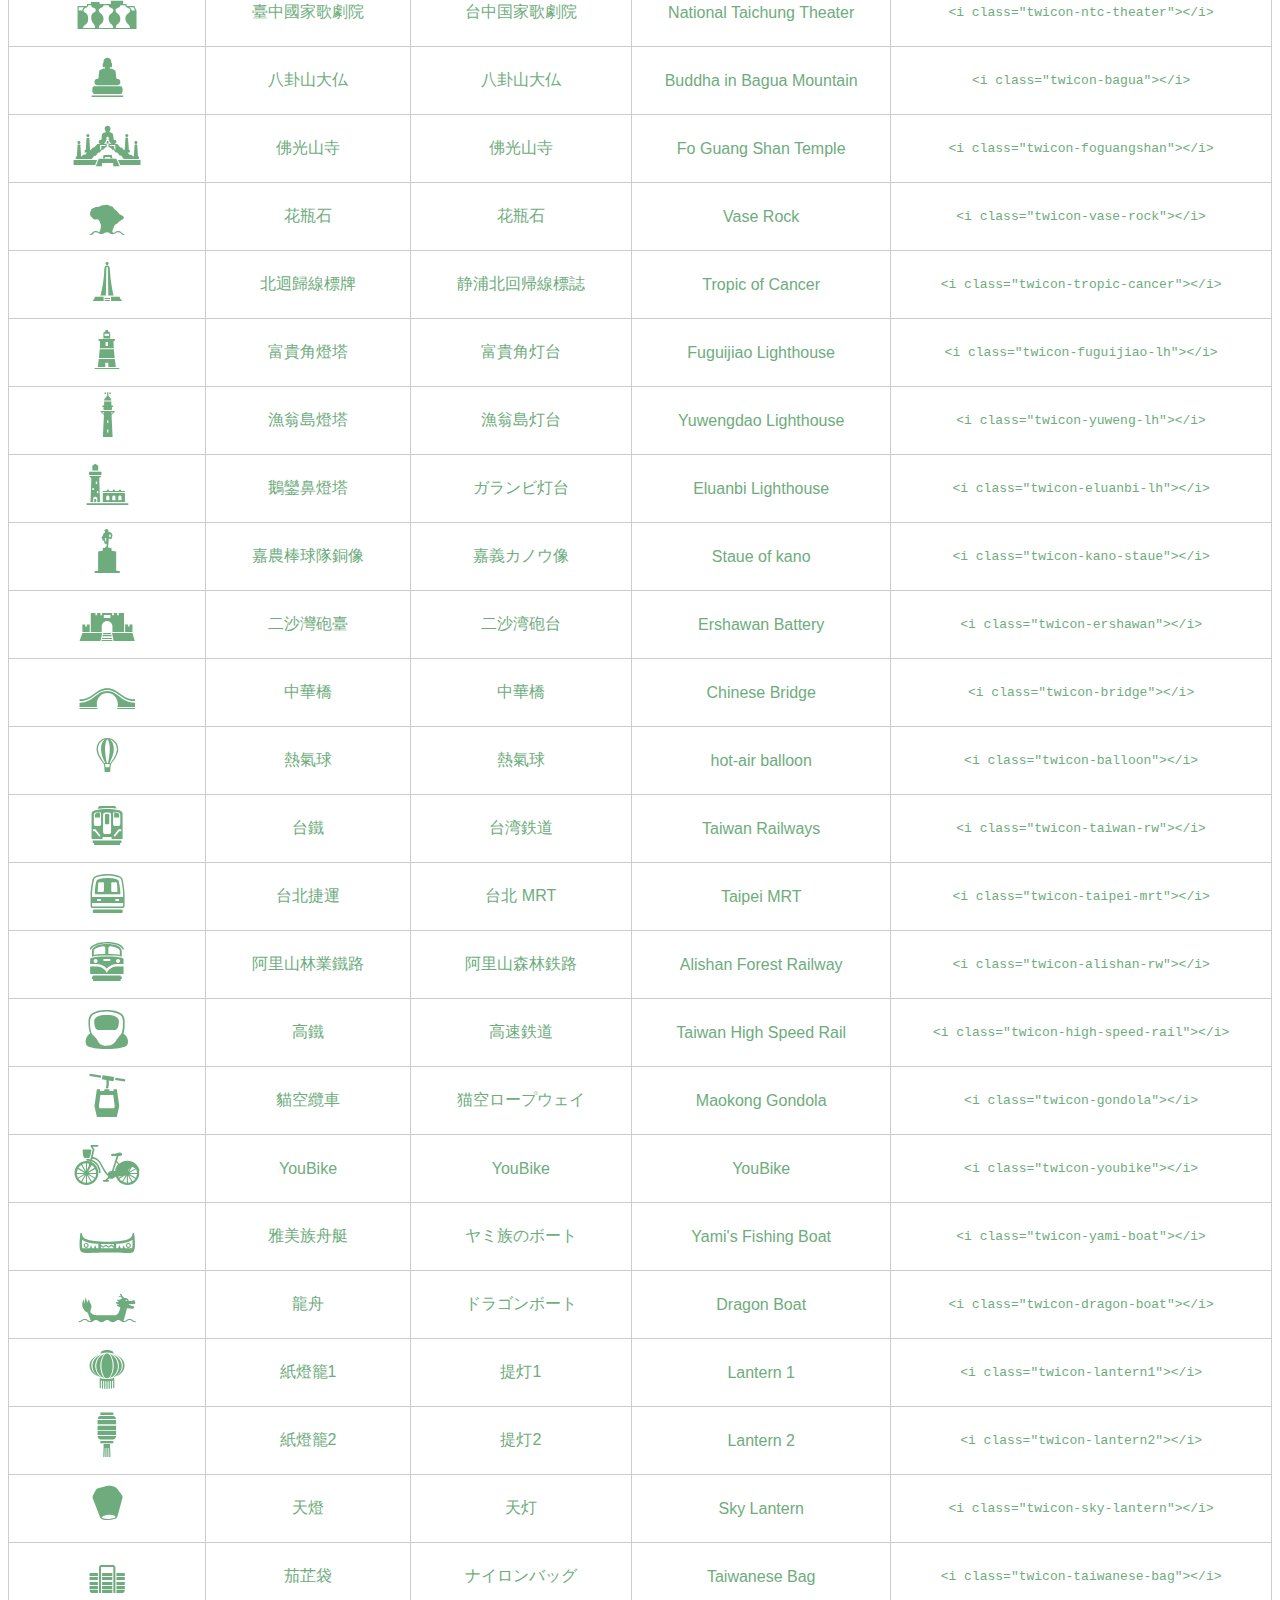
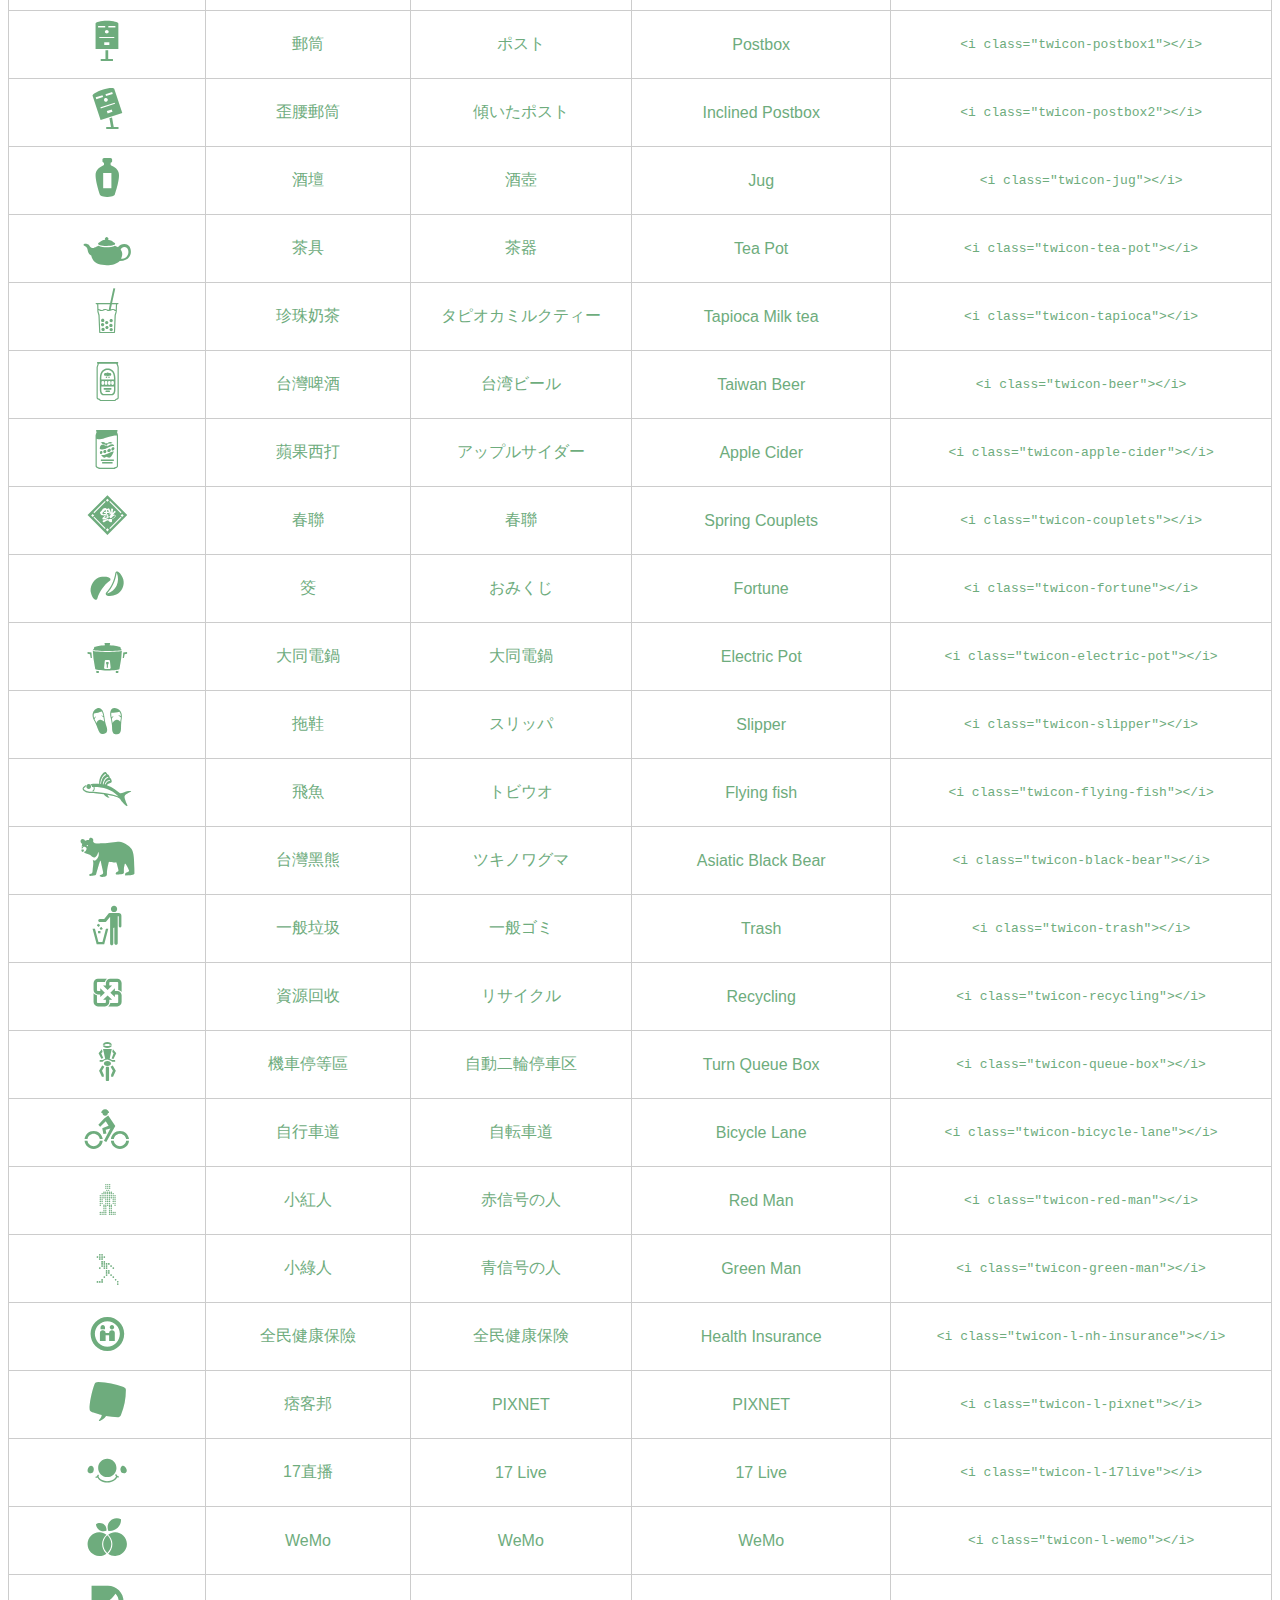
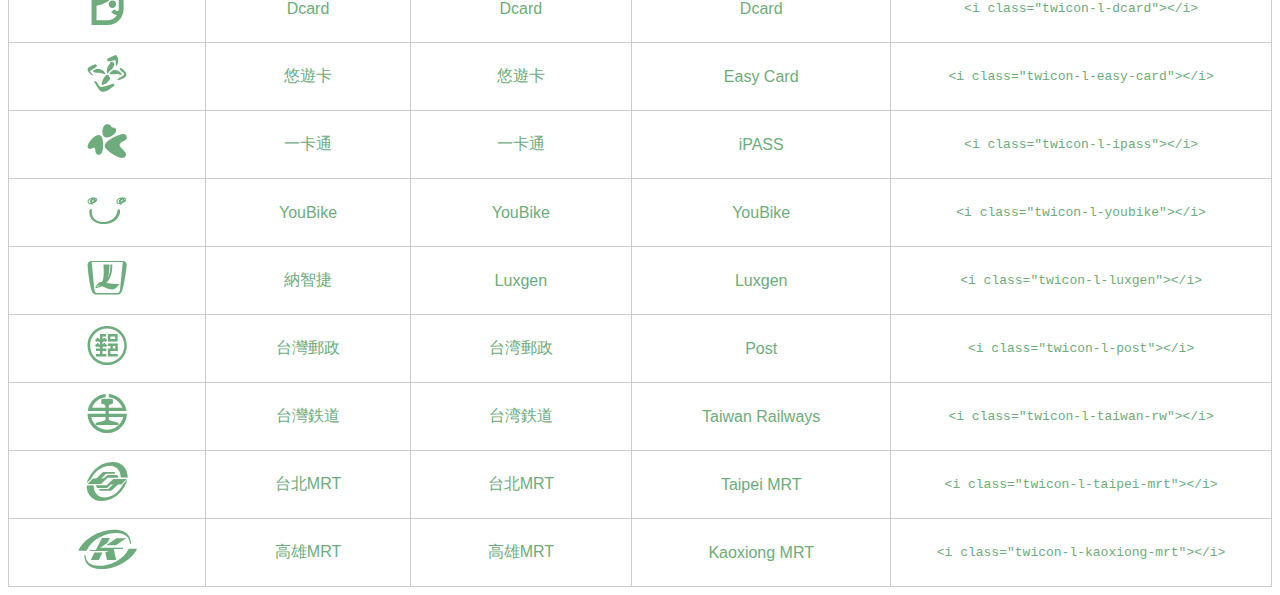
<file: res/twicon/List.html>
<head>
 <title>一覽表|一覧表|List</title>
 <style type="text/css">
  table{
    width: 100%;
    border-collapse: collapse;
    border-spacing: 0;
    color:#6EAC7D;
    font-family: sans-serif ;
  }

  table th{
    padding: 10px 20px;
    text-align: center;
    border: 1px solid #ccc;
    background-color: #D9F2E7
  }

  table td{
    padding: 0px 20px;
    text-align: center;
    border: 1px solid #ccc;
  }

  table td.icon {
    font-family: "twicon" ;
    font-size: 3.5em ;
    border: 1px solid #ccc;
  }

  table tr:hover{
    background-color: #4A7756;
    color:#fff;
  }

  @font-face {
   font-family: 'twicon';
   src: url('twicon.woff') ;
   src: url('twicon.woff2') ;
  }
 </style>
</head>
<body>
 <p>
   感謝您下載我們的「Taiwan Icon Font ver.1000」!!!
 </p>
 <p>
   以Adobe Illustrater，Photoshop這種的設計軟體使用的話，copy下面最左邊的icon，貼在軟體上，設定字體「Taiwan icon 20」。
  <br>在網站(HTML)用的話、為了引用「twicon.css」&lt;head&gt;内加下面的code(需要的話自己調一下)，要貼的地方把「Mark up for web」的Code貼一下。
  <pre style="display:block;overflow-x:auto;padding:0.5em;color:#000;background:#f8f8ff"><code><span style="color:#000080;font-weight:normal">&lt;<span style="color:#000080;font-weight:normal">link</span> <span class="hljs-attr">rel</span>=<span style="color:#219161">&quot;stylesheet&quot;</span> <span class="hljs-attr">href</span>=<span style="color:#219161">&quot;twicon/twicon.css&quot;</span>&gt;</span></code></pre>

 <table>
  <tr>
    <th>Icons <small>(copy for DTP)</small></th>
    <th>中文</th>
    <th>日本語</th>
    <th>English</th>
    <th>Mark up for web</th>
  </tr>
  <tr>
    <td class="icon">ꀀ</td>
    <td>台灣民主旗</td>
    <td>台湾民主旗</td>
    <td>taiwan democracy flag</td>
    <td><code>&lt;i class="twicon-td-flag"&gt;&lt;/i&gt;</code></td>
  </tr>
  <tr>
    <td class="icon">ꀁ</td>
    <td>中華民國國旗</td>
    <td>中華民国国旗</td>
    <td>R.O.C Flag</td>
    <td><code>&lt;i class="twicon-roc-flag"&gt;&lt;/i&gt;</code></td>
  </tr>
  <tr>
    <td class="icon">ꀂ</td>
    <td>台灣島</td>
    <td>台湾本島</td>
    <td>Taiwan Main Island</td>
    <td><code>&lt;i class="twicon-main-island"&gt;&lt;/i&gt;</code></td>
  </tr>
  <tr>
    <td class="icon">ꀃ</td>
    <td>澎湖群島</td>
    <td>澎湖諸島</td>
    <td>Penghu Islands</td>
    <td><code>&lt;i class="twicon-penghu-islands"&gt;&lt;/i&gt;</code></td>
  </tr>
  <tr>
    <td class="icon">ꀄ</td>
    <td>金門島</td>
    <td>金門島</td>
    <td>Kinmen Main Island</td>
    <td><code>&lt;i class="twicon-kinmen-island"&gt;&lt;/i&gt;</code></td>
  </tr>
  <tr>
    <td class="icon">ꀅ</td>
    <td>綠島</td>
    <td>緑島</td>
    <td>Green Island</td>
    <td><code>&lt;i class="twicon-green-island"&gt;&lt;/i&gt;</code></td>
  </tr>
  <tr>
    <td class="icon">ꀆ</td>
    <td>琉球嶼</td>
    <td>小琉球</td>
    <td>Lamay Island</td>
    <td><code>&lt;i class="twicon-lamay-island"&gt;&lt;/i&gt;</code></td>
  </tr>
  <tr>
    <td class="icon">ꀇ</td>
    <td>龜山島</td>
    <td>亀山島</td>
    <td>Gueishan Island</td>
    <td><code>&lt;i class="twicon-gueishan-island"&gt;&lt;/i&gt;</code></td>
  </tr>
  <tr>
    <td class="icon">ꀈ</td>
    <td>蘭嶼</td>
    <td>蘭嶼</td>
    <td>Orchid Island</td>
    <td><code>&lt;i class="twicon-orchid-island"&gt;&lt;/i&gt;</code></td>
  </tr>
  <tr>
    <td class="icon">ꀉ</td>
    <td>六氏先生之墓</td>
    <td>六氏先生の墓</td>
    <td>grave of rokushisense</td>
    <td><code>&lt;i class="twicon-grave-sense"&gt;&lt;/i&gt;</code></td>
  </tr>
  <tr>
    <td class="icon">ꀊ</td>
    <td>中正紀念堂</td>
    <td>中正紀念堂</td>
    <td>CKS Memorial Hall</td>
    <td><code>&lt;i class="twicon-cks-hall"&gt;&lt;/i&gt;</code></td>
  </tr>
  <tr>
    <td class="icon">ꀋ</td>
    <td>中正紀念堂大門</td>
    <td>中正紀念堂の門</td>
    <td>Gate of CKS Hall</td>
    <td><code>&lt;i class="twicon-gate-cks"&gt;&lt;/i&gt;</code></td>
  </tr>
  <tr>
    <td class="icon">ꀌ</td>
    <td>總統府</td>
    <td>総統府</td>
    <td>Office of the president</td>
    <td><code>&lt;i class="twicon-president-office"&gt;&lt;/i&gt;</code></td>
  </tr>
  <tr>
    <td class="icon">ꀍ</td>
    <td>台北101</td>
    <td>台北101</td>
    <td>Taipei101</td>
    <td><code>&lt;i class="twicon-taipei101"&gt;&lt;/i&gt;</code></td>
  </tr>
  <tr>
    <td class="icon">ꀎ</td>
    <td>故宮博物館</td>
    <td>故宮博物院</td>
    <td>National place Museum</td>
    <td><code>&lt;i class="twicon-np-mus"&gt;&lt;/i&gt;</code></td>
  </tr>
  <tr>
    <td class="icon">ꀏ</td>
    <td>國民革命忠烈祠</td>
    <td>国民革命忠烈祠</td>
    <td>Martyr's Shrine in Taipei</td>
    <td><code>&lt;i class="twicon-shrine-tp"&gt;&lt;/i&gt;</code></td>
  </tr>
  <tr>
    <td class="icon">ꀐ</td>
    <td>龍山寺</td>
    <td>龍山寺</td>
    <td>Longshan Temple</td>
    <td><code>&lt;i class="twicon-longshan-tmp"&gt;&lt;/i&gt;</code></td>
  </tr>
  <tr>
    <td class="icon">ꀑ</td>
    <td>國父紀念館</td>
    <td>国父記念館</td>
    <td>Sun Yat-sen Memorial Hall</td>
    <td><code>&lt;i class="twicon-sys-hall"&gt;&lt;/i&gt;</code></td>
  </tr>
  <tr>
    <td class="icon">ꀒ</td>
    <td>孔子廟</td>
    <td>孔子廟</td>
    <td>Confucius Temple</td>
    <td><code>&lt;i class="twicon-confucius-tmp"&gt;&lt;/i&gt;</code></td>
  </tr>
  <tr>
    <td class="icon">ꀓ</td>
    <td>行天宮</td>
    <td>行天宮</td>
    <td>Xingtian Temple</td>
    <td><code>&lt;i class="twicon-xingtian-tmp"&gt;&lt;/i&gt;</code></td>
  </tr>
  <tr>
    <td class="icon">ꀔ</td>
    <td>國立台灣博物館</td>
    <td>国立台湾博物館</td>
    <td>National Taiwan Museum</td>
    <td><code>&lt;i class="twicon-nt-mus"&gt;&lt;/i&gt;</code></td>
  </tr>
  <tr>
    <td class="icon">ꀕ</td>
    <td>圓山大飯</td>
    <td>圓山大飯</td>
    <td>Grand Hotel</td>
    <td><code>&lt;i class="twicon-grand-hotel"&gt;&lt;/i&gt;</code></td>
  </tr>
  <tr>
    <td class="icon">ꀖ</td>
    <td>ニニ八平和記念公園</td>
    <td>ニニ八平和記念公園</td>
    <td>228 Peace Memorial Park</td>
    <td><code>&lt;i class="twicon-228-park"&gt;&lt;/i&gt;</code></td>
  </tr>
  <tr>
    <td class="icon">ꀗ</td>
    <td>紅毛城</td>
    <td>紅毛城</td>
    <td>Fort San Domingo</td>
    <td><code>&lt;i class="twicon-san-domingo"&gt;&lt;/i&gt;</code></td>
  </tr>
  <tr>
    <td class="icon">ꀘ</td>
    <td>饒河夜市</td>
    <td>饒河夜市</td>
    <td>Raohe Street Night Market</td>
    <td><code>&lt;i class="twicon-raohe-nm"&gt;&lt;/i&gt;</code></td>
  </tr>
  <tr>
    <td class="icon">ꀙ</td>
    <td>西門紅樓</td>
    <td>西門紅楼</td>
    <td>Red House Theater</td>
    <td><code>&lt;i class="twicon-red-house"&gt;&lt;/i&gt;</code></td>
  </tr>
  <tr>
    <td class="icon">ꀚ</td>
    <td>臺北府城北門</td>
    <td>台北城北門</td>
    <td>Beimen</td>
    <td><code>&lt;i class="twicon-beimen"&gt;&lt;/i&gt;</code></td>
  </tr>
  <tr>
    <td class="icon">ꀛ</td>
    <td>臺北府城小南門</td>
    <td>台北府城小南門</td>
    <td>Xiaonanmen</td>
    <td><code>&lt;i class="twicon-xiaonanmen"&gt;&lt;/i&gt;</code></td>
  </tr>
  <tr>
    <td class="icon">ꀜ</td>
    <td>台北站</td>
    <td>台北駅</td>
    <td>Taipei Station</td>
    <td><code>&lt;i class="twicon-taipei-stn"&gt;&lt;/i&gt;</code></td>
  </tr>
  <tr>
    <td class="icon">ꀝ</td>
    <td>安平古堡</td>
    <td>安平古堡</td>
    <td>Fort Zeelandia</td>
    <td><code>&lt;i class="twicon-zeelandia"&gt;&lt;/i&gt;</code></td>
  </tr>
  <tr>
    <td class="icon">ꀞ</td>
    <td>億載金城</td>
    <td>億載金城</td>
    <td>Eternal Golden Castle</td>
    <td><code>&lt;i class="twicon-eg-castle"&gt;&lt;/i&gt;</code></td>
  </tr>
  <tr>
    <td class="icon">ꀟ</td>
    <td>赤崁樓</td>
    <td>赤カン楼</td>
    <td>Fort Provintia</td>
    <td><code>&lt;i class="twicon-provintia"&gt;&lt;/i&gt;</code></td>
  </tr>
  <tr>
    <td class="icon">ꀠ</td>
    <td>八田與一雕像</td>
    <td>八田與一像</td>
    <td>Statue of Yoichi Hatta</td>
    <td><code>&lt;i class="twicon-hy-statue"&gt;&lt;/i&gt;</code></td>
  </tr>
  <tr>
    <td class="icon">ꀡ</td>
    <td>高雄85大樓</td>
    <td>高雄85ビル</td>
    <td>85 Sky Tower</td>
    <td><code>&lt;i class="twicon-85tower"&gt;&lt;/i&gt;</code></td>
  </tr>
  <tr>
    <td class="icon">ꀢ</td>
    <td>美麗島站</td>
    <td>美麗島駅</td>
    <td>Formosa Boulevard Station</td>
    <td><code>&lt;i class="twicon-fb-stn"&gt;&lt;/i&gt;</code></td>
  </tr>
  <tr>
    <td class="icon">ꀣ</td>
    <td>蓮池潭老虎塔</td>
    <td>蓮池潭老虎塔</td>
    <td>Dragon and Tiger Pagoda</td>
    <td><code>&lt;i class="twicon-dt-pagoda"&gt;&lt;/i&gt;</code></td>
  </tr>
  <tr>
    <td class="icon">ꀤ</td>
    <td>天主教玫瑰堂</td>
    <td>ロザリオ大聖堂</td>
    <td>Rosary Catholic Church</td>
    <td><code>&lt;i class="twicon-rosary-church"&gt;&lt;/i&gt;</code></td>
  </tr>
  <tr>
    <td class="icon">ꀥ</td>
    <td>龍騰断橋</td>
    <td>龍騰断橋</td>
    <td>Longteng Bridge</td>
    <td><code>&lt;i class="twicon-longteng-brg"&gt;&lt;/i&gt;</code></td>
  </tr>
  <tr>
    <td class="icon">ꀦ</td>
    <td>蘭陽博物館</td>
    <td>蘭陽博物館</td>
    <td>Lanyang museum</td>
    <td><code>&lt;i class="twicon-ly-museum"&gt;&lt;/i&gt;</code></td>
  </tr>
  <tr>
    <td class="icon">ꀧ</td>
    <td>情人橋</td>
    <td>情人橋</td>
    <td>Tamsui Lover's Bridge</td>
    <td><code>&lt;i class="twicon-lovers-brg"&gt;&lt;/i&gt;</code></td>
  </tr>
  <tr>
    <td class="icon">ꀨ</td>
    <td>北投溫泉博物館</td>
    <td>北投温泉記念館</td>
    <td>Beitou Hotspring Museum</td>
    <td><code>&lt;i class="twicon-hotspring-mus"&gt;&lt;/i&gt;</code></td>
  </tr>
  <tr>
    <td class="icon">ꀩ</td>
    <td>東海大學</td>
    <td>東海大学</td>
    <td>Tunghai University</td>
    <td><code>&lt;i class="twicon-tunghai-uni"&gt;&lt;/i&gt;</code></td>
  </tr>
  <tr>
    <td class="icon">ꀪ</td>
    <td>國立台中公園</td>
    <td>国立台中公園湖心亭</td>
    <td>Taichung Park</td>
    <td><code>&lt;i class="twicon-taichung-park"&gt;&lt;/i&gt;</code></td>
  </tr>
  <tr>
    <td class="icon">ꀫ</td>
    <td>女王頭</td>
    <td>クイーンズヘッド</td>
    <td>Queen's Head</td>
    <td><code>&lt;i class="twicon-queens-head"&gt;&lt;/i&gt;</code></td>
  </tr>
  <tr>
    <td class="icon">ꀬ</td>
    <td>臺中國家歌劇院</td>
    <td>台中国家歌劇院</td>
    <td>National Taichung Theater</td>
    <td><code>&lt;i class="twicon-ntc-theater"&gt;&lt;/i&gt;</code></td>
  </tr>
  <tr>
    <td class="icon">ꀭ</td>
    <td>八卦山大仏</td>
    <td>八卦山大仏</td>
    <td>Buddha in Bagua Mountain</td>
    <td><code>&lt;i class="twicon-bagua"&gt;&lt;/i&gt;</code></td>
  </tr>
  <tr>
    <td class="icon">ꀮ</td>
    <td>佛光山寺</td>
    <td>佛光山寺</td>
    <td>Fo Guang Shan Temple</td>
    <td><code>&lt;i class="twicon-foguangshan"&gt;&lt;/i&gt;</code></td>
  </tr>
  <tr>
    <td class="icon">ꀯ</td>
    <td>花瓶石</td>
    <td>花瓶石</td>
    <td>Vase Rock</td>
    <td><code>&lt;i class="twicon-vase-rock"&gt;&lt;/i&gt;</code></td>
  </tr>
  <tr>
    <td class="icon">ꀰ</td>
    <td>北迴歸線標牌</td>
    <td>静浦北回帰線標誌</td>
    <td>Tropic of Cancer</td>
    <td><code>&lt;i class="twicon-tropic-cancer"&gt;&lt;/i&gt;</code></td>
  </tr>
  <tr>
    <td class="icon">ꀱ</td>
    <td>富貴角燈塔</td>
    <td>富貴角灯台</td>
    <td>Fuguijiao Lighthouse</td>
    <td><code>&lt;i class="twicon-fuguijiao-lh"&gt;&lt;/i&gt;</code></td>
  </tr>
  <tr>
    <td class="icon">ꀲ</td>
    <td>漁翁島燈塔</td>
    <td>漁翁島灯台</td>
    <td>Yuwengdao Lighthouse</td>
    <td><code>&lt;i class="twicon-yuweng-lh"&gt;&lt;/i&gt;</code></td>
  </tr>
  <tr>
    <td class="icon">ꀳ</td>
    <td>鵝鑾鼻燈塔</td>
    <td>ガランビ灯台</td>
    <td>Eluanbi Lighthouse</td>
    <td><code>&lt;i class="twicon-eluanbi-lh"&gt;&lt;/i&gt;</code></td>
  </tr>
  <tr>
    <td class="icon">ꀴ</td>
    <td>嘉農棒球隊銅像</td>
    <td>嘉義カノウ像</td>
    <td>Staue of kano</td>
    <td><code>&lt;i class="twicon-kano-staue"&gt;&lt;/i&gt;</code></td>
  </tr>
  <tr>
    <td class="icon">ꀵ</td>
    <td>二沙灣砲臺</td>
    <td>二沙湾砲台</td>
    <td>Ershawan Battery</td>
    <td><code>&lt;i class="twicon-ershawan"&gt;&lt;/i&gt;</code></td>
  </tr>
  <tr>
    <td class="icon">ꀶ</td>
    <td>中華橋</td>
    <td>中華橋</td>
    <td>Chinese Bridge</td>
    <td><code>&lt;i class="twicon-bridge"&gt;&lt;/i&gt;</code></td>
  </tr>
  <tr>
    <td class="icon">ꀷ</td>
    <td>熱氣球</td>
    <td>熱氣球</td>
    <td>hot‐air balloon</td>
    <td><code>&lt;i class="twicon-balloon"&gt;&lt;/i&gt;</code></td>
  </tr>
  <tr>
    <td class="icon">ꀸ</td>
    <td>台鐵</td>
    <td>台湾鉄道</td>
    <td>Taiwan Railways</td>
    <td><code>&lt;i class="twicon-taiwan-rw"&gt;&lt;/i&gt;</code></td>
  </tr>
  <tr>
    <td class="icon">ꀹ</td>
    <td>台北捷運</td>
    <td>台北 MRT</td>
    <td>Taipei MRT</td>
    <td><code>&lt;i class="twicon-taipei-mrt"&gt;&lt;/i&gt;</code></td>
  </tr>
  <tr>
    <td class="icon">ꀺ</td>
    <td>阿里山林業鐵路</td>
    <td>阿里山森林鉄路</td>
    <td>Alishan Forest Railway</td>
    <td><code>&lt;i class="twicon-alishan-rw"&gt;&lt;/i&gt;</code></td>
  </tr>
  <tr>
    <td class="icon">ꀻ</td>
    <td>高鐵</td>
    <td>高速鉄道</td>
    <td>Taiwan High Speed Rail</td>
    <td><code>&lt;i class="twicon-high-speed-rail"&gt;&lt;/i&gt;</code></td>
  </tr>
  <tr>
    <td class="icon">ꀼ</td>
    <td>貓空纜車</td>
    <td>猫空ロープウェイ</td>
    <td>Maokong Gondola</td>
    <td><code>&lt;i class="twicon-gondola"&gt;&lt;/i&gt;</code></td>
  </tr>
  <tr>
    <td class="icon">ꀽ</td>
    <td>YouBike</td>
    <td>YouBike</td>
    <td>YouBike</td>
    <td><code>&lt;i class="twicon-youbike"&gt;&lt;/i&gt;</code></td>
  </tr>
  <tr>
    <td class="icon">ꀾ</td>
    <td>雅美族舟艇</td>
    <td>ヤミ族のボート</td>
    <td>Yami's Fishing Boat</td>
    <td><code>&lt;i class="twicon-yami-boat"&gt;&lt;/i&gt;</code></td>
  </tr>
  <tr>
    <td class="icon">ꀿ</td>
    <td>龍舟</td>
    <td>ドラゴンボート</td>
    <td>Dragon Boat</td>
    <td><code>&lt;i class="twicon-dragon-boat"&gt;&lt;/i&gt;</code></td>
  </tr>
  <tr>
    <td class="icon">ꁀ</td>
    <td>紙燈籠1</td>
    <td>提灯1</td>
    <td>Lantern 1</td>
    <td><code>&lt;i class="twicon-lantern1"&gt;&lt;/i&gt;</code></td>
  </tr>
  <tr>
    <td class="icon">ꁁ</td>
    <td>紙燈籠2</td>
    <td>提灯2</td>
    <td>Lantern 2</td>
    <td><code>&lt;i class="twicon-lantern2"&gt;&lt;/i&gt;</code></td>
  </tr>
  <tr>
    <td class="icon">ꁂ</td>
    <td>天燈</td>
    <td>天灯</td>
    <td>Sky Lantern</td>
    <td><code>&lt;i class="twicon-sky-lantern"&gt;&lt;/i&gt;</code></td>
  </tr>
  <tr>
    <td class="icon">ꁃ</td>
    <td>茄芷袋</td>
    <td>ナイロンバッグ</td>
    <td>Taiwanese Bag</td>
    <td><code>&lt;i class="twicon-taiwanese-bag"&gt;&lt;/i&gt;</code></td>
  </tr>
  <tr>
    <td class="icon">ꁄ</td>
    <td>郵筒</td>
    <td>ポスト</td>
    <td>Postbox</td>
    <td><code>&lt;i class="twicon-postbox1"&gt;&lt;/i&gt;</code></td>
  </tr>
  <tr>
    <td class="icon">ꁅ</td>
    <td>歪腰郵筒</td>
    <td>傾いたポスト</td>
    <td>Inclined Postbox</td>
    <td><code>&lt;i class="twicon-postbox2"&gt;&lt;/i&gt;</code></td>
  </tr>
  <tr>
    <td class="icon">ꁆ</td>
    <td>酒壇</td>
    <td>酒壺</td>
    <td>Jug</td>
    <td><code>&lt;i class="twicon-jug"&gt;&lt;/i&gt;</code></td>
  </tr>
  <tr>
    <td class="icon">ꁇ</td>
    <td>茶具</td>
    <td>茶器</td>
    <td>Tea Pot</td>
    <td><code>&lt;i class="twicon-tea-pot"&gt;&lt;/i&gt;</code></td>
  </tr>
  <tr>
    <td class="icon">ꁈ</td>
    <td>珍珠奶茶</td>
    <td>タピオカミルクティー</td>
    <td>Tapioca Milk tea</td>
    <td><code>&lt;i class="twicon-tapioca"&gt;&lt;/i&gt;</code></td>
  </tr>
  <tr>
    <td class="icon">ꁉ</td>
    <td>台灣啤酒</td>
    <td>台湾ビール</td>
    <td>Taiwan Beer</td>
    <td><code>&lt;i class="twicon-beer"&gt;&lt;/i&gt;</code></td>
  </tr>
  <tr>
    <td class="icon">ꁊ</td>
    <td>蘋果西打</td>
    <td>アップルサイダー</td>
    <td>Apple Cider</td>
    <td><code>&lt;i class="twicon-apple-cider"&gt;&lt;/i&gt;</code></td>
  </tr>
  <tr>
    <td class="icon">ꁋ</td>
    <td>春聯</td>
    <td>春聯</td>
    <td>Spring Couplets</td>
    <td><code>&lt;i class="twicon-couplets"&gt;&lt;/i&gt;</code></td>
  </tr>
  <tr>
    <td class="icon">ꁌ</td>
    <td>筊</td>
    <td>おみくじ</td>
    <td>Fortune</td>
    <td><code>&lt;i class="twicon-fortune"&gt;&lt;/i&gt;</code></td>
  </tr>
  <tr>
    <td class="icon">ꁍ</td>
    <td>大同電鍋</td>
    <td>大同電鍋</td>
    <td>Electric Pot</td>
    <td><code>&lt;i class="twicon-electric-pot"&gt;&lt;/i&gt;</code></td>
  </tr>
  <tr>
    <td class="icon">ꁎ</td>
    <td>拖鞋</td>
    <td>スリッパ</td>
    <td>Slipper</td>
    <td><code>&lt;i class="twicon-slipper"&gt;&lt;/i&gt;</code></td>
  </tr>
  <tr>
    <td class="icon">ꁏ</td>
    <td>飛魚</td>
    <td>トビウオ</td>
    <td>Flying fish</td>
    <td><code>&lt;i class="twicon-flying-fish"&gt;&lt;/i&gt;</code></td>
  </tr>
  <tr>
    <td class="icon">ꁐ</td>
    <td>台灣黑熊</td>
    <td>ツキノワグマ</td>
    <td>Asiatic Black Bear</td>
    <td><code>&lt;i class="twicon-black-bear"&gt;&lt;/i&gt;</code></td>
  </tr>
  <tr>
    <td class="icon">ꁒ</td>
    <td>一般垃圾</td>
    <td>一般ゴミ</td>
    <td>Trash</td>
    <td><code>&lt;i class="twicon-trash"&gt;&lt;/i&gt;</code></td>
  </tr>
  <tr>
    <td class="icon">ꁑ</td>
    <td>資源回收</td>
    <td>リサイクル</td>
    <td>Recycling</td>
    <td><code>&lt;i class="twicon-recycling"&gt;&lt;/i&gt;</code></td>
  </tr>
  <tr>
    <td class="icon">ꁓ</td>
    <td>機車停等區</td>
    <td>自動二輪停車区</td>
    <td>Turn Queue Box</td>
    <td><code>&lt;i class="twicon-queue-box"&gt;&lt;/i&gt;</code></td>
  </tr>
  <tr>
    <td class="icon">ꁔ</td>
    <td>自行車道</td>
    <td>自転車道</td>
    <td>Bicycle Lane</td>
    <td><code>&lt;i class="twicon-bicycle-lane"&gt;&lt;/i&gt;</code></td>
  </tr>
  <tr>
    <td class="icon">ꁕ</td>
    <td>小紅人</td>
    <td>赤信号の人</td>
    <td>Red Man</td>
    <td><code>&lt;i class="twicon-red-man"&gt;&lt;/i&gt;</code></td>
  </tr>
  <tr>
    <td class="icon">ꁖ</td>
    <td>小綠人</td>
    <td>青信号の人</td>
    <td>Green Man</td>
    <td><code>&lt;i class="twicon-green-man"&gt;&lt;/i&gt;</code></td>
  </tr>
  <tr>
    <td class="icon">ꁗ</td>
    <td>全民健康保險</td>
    <td>全民健康保険</td>
    <td>Health Insurance</td>
    <td><code>&lt;i class="twicon-l-nh-insurance"&gt;&lt;/i&gt;</code></td>
  </tr>
  <tr>
    <td class="icon">ꁘ</td>
    <td>痞客邦</td>
    <td>PIXNET</td>
    <td>PIXNET</td>
    <td><code>&lt;i class="twicon-l-pixnet"&gt;&lt;/i&gt;</code></td>
  </tr>
  <tr>
    <td class="icon">ꁙ</td>
    <td>17直播</td>
    <td>17 Live</td>
    <td>17 Live</td>
    <td><code>&lt;i class="twicon-l-17live"&gt;&lt;/i&gt;</code></td>
  </tr>
  <tr>
    <td class="icon">ꁚ</td>
    <td>WeMo</td>
    <td>WeMo</td>
    <td>WeMo</td>
    <td><code>&lt;i class="twicon-l-wemo"&gt;&lt;/i&gt;</code></td>
  </tr>
  <tr>
    <td class="icon">ꁛ</td>
    <td>Dcard</td>
    <td>Dcard</td>
    <td>Dcard</td>
    <td><code>&lt;i class="twicon-l-dcard"&gt;&lt;/i&gt;</code></td>
  </tr>
  <tr>
    <td class="icon">ꁜ</td>
    <td>悠遊卡</td>
    <td>悠遊卡</td>
    <td>Easy Card</td>
    <td><code>&lt;i class="twicon-l-easy-card"&gt;&lt;/i&gt;</code></td>
  </tr>
  <tr>
    <td class="icon">ꁝ</td>
    <td>一卡通</td>
    <td>一卡通</td>
    <td>iPASS</td>
    <td><code>&lt;i class="twicon-l-ipass"&gt;&lt;/i&gt;</code></td>
  </tr>
  <tr>
    <td class="icon">ꁞ</td>
    <td>YouBike</td>
    <td>YouBike</td>
    <td>YouBike</td>
    <td><code>&lt;i class="twicon-l-youbike"&gt;&lt;/i&gt;</code></td>
  </tr>
  <tr>
    <td class="icon">ꁟ</td>
    <td>納智捷</td>
    <td>Luxgen</td>
    <td>Luxgen</td>
    <td><code>&lt;i class="twicon-l-luxgen"&gt;&lt;/i&gt;</code></td>
  </tr>
  <tr>
    <td class="icon">ꁠ</td>
    <td>台灣郵政</td>
    <td>台湾郵政</td>
    <td>Post</td>
    <td><code>&lt;i class="twicon-l-post"&gt;&lt;/i&gt;</code></td>
  </tr>
  <tr>
    <td class="icon">ꁡ</td>
    <td>台灣鉄道</td>
    <td>台湾鉄道</td>
    <td>Taiwan Railways</td>
    <td><code>&lt;i class="twicon-l-taiwan-rw"&gt;&lt;/i&gt;</code></td>
  </tr>
  <tr>
    <td class="icon">ꁢ</td>
    <td>台北MRT</td>
    <td>台北MRT</td>
    <td>Taipei MRT</td>
    <td><code>&lt;i class="twicon-l-taipei-mrt"&gt;&lt;/i&gt;</code></td>
  </tr>
  <tr>
    <td class="icon">ꁣ</td>
    <td>高雄MRT</td>
    <td>高雄MRT</td>
    <td>Kaoxiong MRT</td>
    <td><code>&lt;i class="twicon-l-kaoxiong-mrt"&gt;&lt;/i&gt;</code></td>
  </tr>
 </table>
</body>
</file>
<file: style.css>
/* 套用所有標籤 */
* {
  padding: 0;
  margin: 0;
  box-sizing: border-box;
  font-family: "Noto Sans TC", sans-serif;
}
h1,
h2,
h3,
h4,
h5,
h6 {
  font-weight: normal;
}
.headertitle {
  font-size: 3rem;
}
.headertext {
  font-size: 1.5rem;
}

header {
  background-color: #d9d9d9;
  width: 100%;
  padding: 1rem;
}

/* 導覽列設定 */
nav {
  background: #3b383c;
}

nav ul {
  display: flex;
  flex-wrap: wrap;
  list-style: none;
  padding-left: 1rem;
}

nav ul li {
  padding: 0.5rem 0.75rem;
}

nav ul li a {
  color: gray;
  text-decoration: none;
  font-size: 1.25rem;
  transition: all 0.25s ease;
}
nav ul li a:hover {
  color: aliceblue;
}
.active {
  color: aliceblue;
}

/* 設定內文排版 */
/* flex containner */
main {
  width: 100%;
  display: flex;
  flex-wrap: wrap;
}

/* flex item 左右間隔距離 */
section.left,
section.right {
  padding: 1.5rem;
}

section.left {
  flex: 4 1 550px;
}
section.right h4 {
  font-size: 1.25rem;
  text-align: center;
}

section.right p {
  margin: 1.5rem;
}

/* 設定secton.left 中的地圖位置 */
/* 將 section.left 變成 flex */
section.right {
  display: flex;
  flex-direction: column;
  align-items: center;
  flex: 1 1 200px;
}

/* 此頁面設定 second.html styling*/
section.containner {
  width: 100%;
  padding: 1.5rem;
}
section.content {
  display: flex;
  flex-direction: column;
  align-items: left;
}
section.content h2,
p {
  margin: 0.25rem 0.5rem;
  padding: 0.5rem;
  font-size: 1.1rem;
}
p.function {
  margin: 0rem;
  padding: 0rem 2rem;
  color: red;
  font-size: 1.5rem;
  text-align: center;
}
section.content ol {
  padding: 0.25rem 2rem;
  font-size: 1.1rem;
}

.h2large {
  font-weight: bold;
  font-size: 2rem;
}
/* 設定地圖外寬形狀 */

iframe {
  border-radius: 2rem;
}

/* 設定圖表 */
#curve_chart {
  width: 100%;
  height: 80%;
}

/* 設定third.html styling */
section.containner1 {
  width: 100%;
  padding: 0rem 1.5rem 1.5rem 1.5rem;
  display: flex;
  justify-self: center;
}

/* 設定 fourth.html stying*/

section.containner2 {
  width: 100%;
  padding: 2rem;
}

section.contentsvg {
  display: flex;
  flex-direction: column;
  align-items: center;
}
section.content_economic {
  display: flex;
  flex-direction: column;
}

/* 使用 media query 處理 */
@media screen and (max-width: 550px) {
  #curve_chart {
    width: 100%;
    height: 40%;
  }
}

@media screen and (max-width: 610px) {
  nav ul {
    flex-direction: column;
  }
}
</file>
<file: res/twicon/twicon.css>
/*!
* @package twicon
* @version 1.001
* @author twicon https://twicon.page
* @copyright Copyright (c) 2020 twicon
* @license - https://twicon.page/license/
*/
@font-face {
  font-family: twicon;
  font-weight: 400;
  font-style: Regular;
  src: url(twicon.woff2) format("woff2"),
    url(twicon.woff) format("woff");
}
[class*=" twicon-"],
[class^="twicon-"] {
  font-family: twicon !important;
  speak: none;
  font-style: normal;
  font-weight: 400;
  font-variant: normal;
  text-transform: none;
  white-space: nowrap;
  word-wrap: normal;
  direction: ltr;
  line-height: 1;
  -webkit-font-feature-settings: "liga";
  -webkit-font-smoothing: antialiased;
}

.twicon-td-flag:before {
  content: "\a000";
}
.twicon-roc-flag:before {
  content: "\a001";
}
.twicon-main-island:before {
  content: "\a002";
}
.twicon-penghu-islands:before {
  content: "\a003";
}
.twicon-kinmen-island:before {
  content: "\a004";
}
.twicon-green-island:before {
  content: "\a005";
}
.twicon-lamay-island:before {
  content: "\a006";
}
.twicon-gueishan-island:before {
  content: "\a007";
}
.twicon-orchid-island:before {
  content: "\a008";
}
.twicon-grave-sense:before {
  content: "\a009";
}
.twicon-cks-hall:before {
  content: "\a00a";
}
.twicon-gate-cks:before {
  content: "\a00b";
}
.twicon-president-office:before {
  content: "\a00c";
}
.twicon-taipei101:before {
  content: "\a00d";
}
.twicon-np-mus:before {
  content: "\a00e";
}
.twicon-shrine-tp:before {
  content: "\a00f";
}
.twicon-longshan-tmp:before {
  content: "\a010";
}
.twicon-sys-hall:before {
  content: "\a011";
}
.twicon-confucius-tmp:before {
  content: "\a012";
}
.twicon-xingtian-tmp:before {
  content: "\a013";
}
.twicon-nt-mus:before {
  content: "\a014";
}
.twicon-grand-hotel:before {
  content: "\a015";
}
.twicon-228-park:before {
  content: "\a016";
}
.twicon-san-domingo:before {
  content: "\a017";
}
.twicon-raohe-nm:before {
  content: "\a018";
}
.twicon-red-house:before {
  content: "\a019";
}
.twicon-beimen:before {
  content: "\a01a";
}
.twicon-xiaonanmen:before {
  content: "\a01b";
}
.twicon-taipei-stn:before {
  content: "\a01c";
}
.twicon-zeelandia:before {
  content: "\a01d";
}
.twicon-eg-castle:before {
  content: "\a01e";
}
.twicon-provintia:before {
  content: "\a01f";
}
.twicon-hy-statue:before {
  content: "\a020";
}
.twicon-85tower:before {
  content: "\a021";
}
.twicon-fb-stn:before {
  content: "\a022";
}
.twicon-dt-pagoda:before {
  content: "\a023";
}
.twicon-rosary-church:before {
  content: "\a024";
}
.twicon-longteng-brg:before {
  content: "\a025";
}
.twicon-ly-mus:before {
  content: "\a026";
}
.twicon-lovers-brg:before {
  content: "\a027";
}
.twicon-hotspring-mus:before {
  content: "\a028";
}
.twicon-tunghai-uni:before {
  content: "\a029";
}
.twicon-taichung-park:before {
  content: "\a02a";
}
.twicon-queens-head:before {
  content: "\a02b";
}
.twicon-ntc-theater:before {
  content: "\a02c";
}
.twicon-bagua:before {
  content: "\a02d";
}
.twicon-foguangshan:before {
  content: "\a02e";
}
.twicon-vase-rock:before {
  content: "\a02f";
}
.twicon-tropic-cancer:before {
  content: "\a030";
}
.twicon-fuguijiao-lh:before {
  content: "\a031";
}
.twicon-yuweng-lh:before {
  content: "\a032";
}
.twicon-eluanbi-lh:before {
  content: "\a033";
}
.twicon-kano-staue:before {
  content: "\a034";
}
.twicon-ershawan:before {
  content: "\a035";
}
.twicon-dahu-park:before {
  content: "\a036";
}
.twicon-balloon:before {
  content: "\a037";
}
.twicon-taiwan-rw:before {
  content: "\a038";
}
.twicon-taipei-mrt:before {
  content: "\a039";
}
.twicon-alishan-rw:before {
  content: "\a03a";
}
.twicon-high-speed-rail:before {
  content: "\a03b";
}
.twicon-gondola:before {
  content: "\a03c";
}
.twicon-youbike:before {
  content: "\a03d";
}
.twicon-yami-boat:before {
  content: "\a03e";
}
.twicon-dragon-boat:before {
  content: "\a03f";
}
.twicon-lantern1:before {
  content: "\a040";
}
.twicon-lantern2:before {
  content: "\a041";
}
.twicon-sky-lantern:before {
  content: "\a042";
}
.twicon-taiwanese-bag:before {
  content: "\a043";
}
.twicon-postbox1:before {
  content: "\a044";
}
.twicon-postbox2:before {
  content: "\a045";
}
.twicon-jug:before {
  content: "\a046";
}
.twicon-tea-pot:before {
  content: "\a047";
}
.twicon-tapioca:before {
  content: "\a048";
}
.twicon-beer:before {
  content: "\a049";
}
.twicon-apple-cider:before {
  content: "\a04a";
}
.twicon-couplets:before {
  content: "\a04b";
}
.twicon-fortune:before {
  content: "\a04c";
}
.twicon-electric-pot:before {
  content: "\a04d";
}
.twicon-slipper:before {
  content: "\a04e";
}
.twicon-flying-fish:before {
  content: "\a04f";
}
.twicon-black-bear:before {
  content: "\a050";
}
.twicon-trash:before {
  content: "\a052";
}
.twicon-recycling:before {
  content: "\a051";
}
.twicon-queue-box:before {
  content: "\a053";
}
.twicon-bicycle-lane:before {
  content: "\a054";
}
.twicon-red-man:before {
  content: "\a055";
}
.twicon-green-man:before {
  content: "\a056";
}
.twicon-l-nh-insurance:before {
  content: "\a057";
}
.twicon-l-pixnet:before {
  content: "\a058";
}
.twicon-l-17live:before {
  content: "\a059";
}
.twicon-l-wemo:before {
  content: "\a05a";
}
.twicon-l-dcard:before {
  content: "\a05b";
}
.twicon-l-easy-card:before {
  content: "\a05c";
}
.twicon-l-ipass:before {
  content: "\a05d";
}
.twicon-l-youbike:before {
  content: "\a05e";
}
.twicon-l-luxgen:before {
  content: "\a05f";
}
.twicon-l-post:before {
  content: "\a060";
}
.twicon-l-taiwan-rw:before {
  content: "\a061";
}
.twicon-l-taipei-mrt:before {
  content: "\a062";
}
.twicon-l-kaoxiong-mrt:before {
  content: "\a063";
}
.twicon-xs {
  font-size: 0.5em;
}
.twicon-sm {
  font-size: 0.75em;
}
.twicon-md {
  font-size: 1.25em;
}
.twicon-lg {
  font-size: 1.5em;
}
.twicon-1x {
  font-size: 1em;
}
.twicon-2x {
  font-size: 2em;
}
.twicon-3x {
  font-size: 3em;
}
.twicon-4x {
  font-size: 4em;
}
.twicon-5x {
  font-size: 5em;
}
.twicon-6x {
  font-size: 6em;
}
.twicon-7x {
  font-size: 7em;
}
.twicon-8x {
  font-size: 8em;
}
.twicon-9x {
  font-size: 9em;
}
.twicon-10x {
  font-size: 10em;
}
.twicon-fw {
  text-align: center;
  width: 1.25em;
}
.twicon-ul {
  list-style-type: none;
  padding-left: 0;
  margin-left: 0;
}
.twicon-ul > li {
  position: relative;
  line-height: 2em;
}
.twicon-ul > li .twicon {
  display: inline-block;
  vertical-align: middle;
}
.twicon-border {
  border: solid 0.08em #f1f1f1;
  border-radius: 0.1em;
  padding: 0.2em 0.25em 0.15em;
}
.twicon-pull-left {
  float: left;
}
.twicon-pull-right {
  float: right;
}
.twicon.twicon-pull-left {
  margin-right: 0.3em;
}
.twicon.twicon-pull-right {
  margin-left: 0.3em;
}
.twicon-spin {
  -webkit-animation: twicon-spin 2s infinite linear;
  animation: twicon-spin 2s infinite linear;
  display: inline-block;
}
.twicon-pulse {
  -webkit-animation: twicon-spin 1s infinite steps(8);
  animation: twicon-spin 1s infinite steps(8);
  display: inline-block;
}
@-webkit-keyframes twicon-spin {
  0% {
    -webkit-transform: rotate(0);
    transform: rotate(0);
  }
  100% {
    -webkit-transform: rotate(360deg);
    transform: rotate(360deg);
  }
}
@keyframes twicon-spin {
  0% {
    -webkit-transform: rotate(0);
    transform: rotate(0);
  }
  100% {
    -webkit-transform: rotate(360deg);
    transform: rotate(360deg);
  }
}
.twicon-rotate-90 {
  -webkit-transform: rotate(90deg);
  transform: rotate(90deg);
}
.twicon-rotate-180 {
  -webkit-transform: rotate(180deg);
  transform: rotate(180deg);
}
.twicon-rotate-270 {
  -webkit-transform: rotate(270deg);
  transform: rotate(270deg);
}
.twicon-flip-horizontal {
  -webkit-transform: scale(-1, 1);
  transform: scale(-1, 1);
}
.twicon-flip-vertical {
  -webkit-transform: scale(1, -1);
  transform: scale(1, -1);
}
.twicon-flip-horizontal.twicon-flip-vertical {
  -webkit-transform: scale(-1, -1);
  transform: scale(-1, -1);
}
:root .twicon-flip-horizontal,
:root .twicon-flip-vertical,
:root .twicon-rotate-180,
:root .twicon-rotate-270,
:root .twicon-rotate-90 {
  -webkit-filter: none;
  filter: none;
  display: inline-block;
}
.twicon-inverse {
  color: #fff;
}
.sr-only {
  border: 0;
  clip: rect(0, 0, 0, 0);
  height: 1px;
  margin: -1px;
  overflow: hidden;
  padding: 0;
  position: absolute;
  width: 1px;
}
.sr-only-focusable:active,
.sr-only-focusable:focus {
  clip: auto;
  height: auto;
  margin: 0;
  overflow: visible;
  position: static;
  width: auto;
}
/* NEW */
/* GLOBAL STYLES */

.main-nav {
  max-width: 1200px;
}

.navigation ul {
  background: #fff;
  list-style: none;
  margin: 0;
  padding: 0;
  display: flex;
}

.navigation li {
  flex: 3;
}

.navigation .user {
  flex: 1;
}


/* HEADER */

* {
  box-sizing: border-box;
}

body {
  margin: 0;
}

.header {
  overflow: hidden;
  padding: 16px 10px;
}

.header a {
  float: left;
  text-align: center;
  padding: 14px;
  text-decoration: none;
  font-size: 18px;
  line-height: 23px;
  border-radius: 4px;
  margin-right: 10px;
}

.header a.logo {
  font-size: 22px;
}

.header a:hover {
  background-color: #ddd;
}

.header a.active {
  background-color: rgb(110, 172, 125);
  color: white;
}

.header-right {
  float: right;
}

@media screen and (max-width: 550px) {
  .header a {
    padding: 8px;
    font-size: 12px;
    line-height: 15px;
    margin-right: 2px;
  }
  .header a.logo {
    font-size: 18px;
    font-weight: bold;
  }
}
</file>
